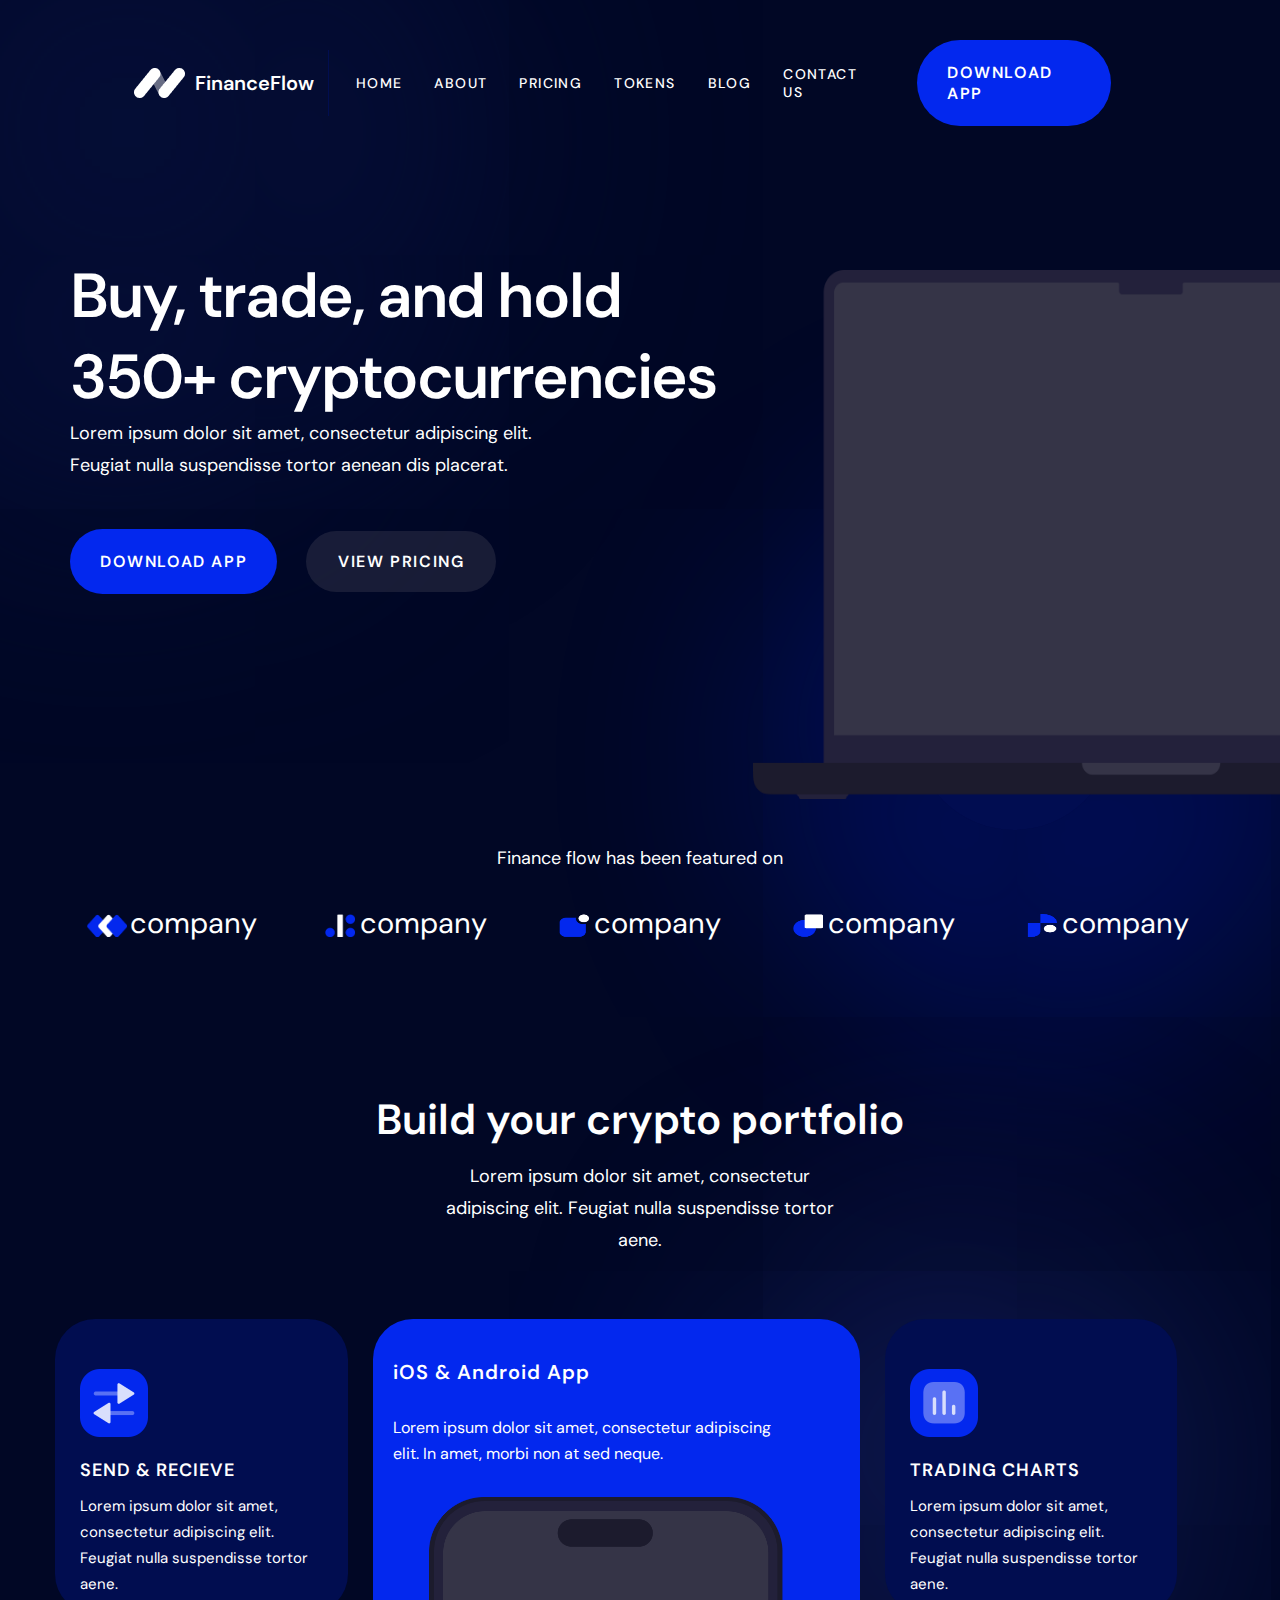
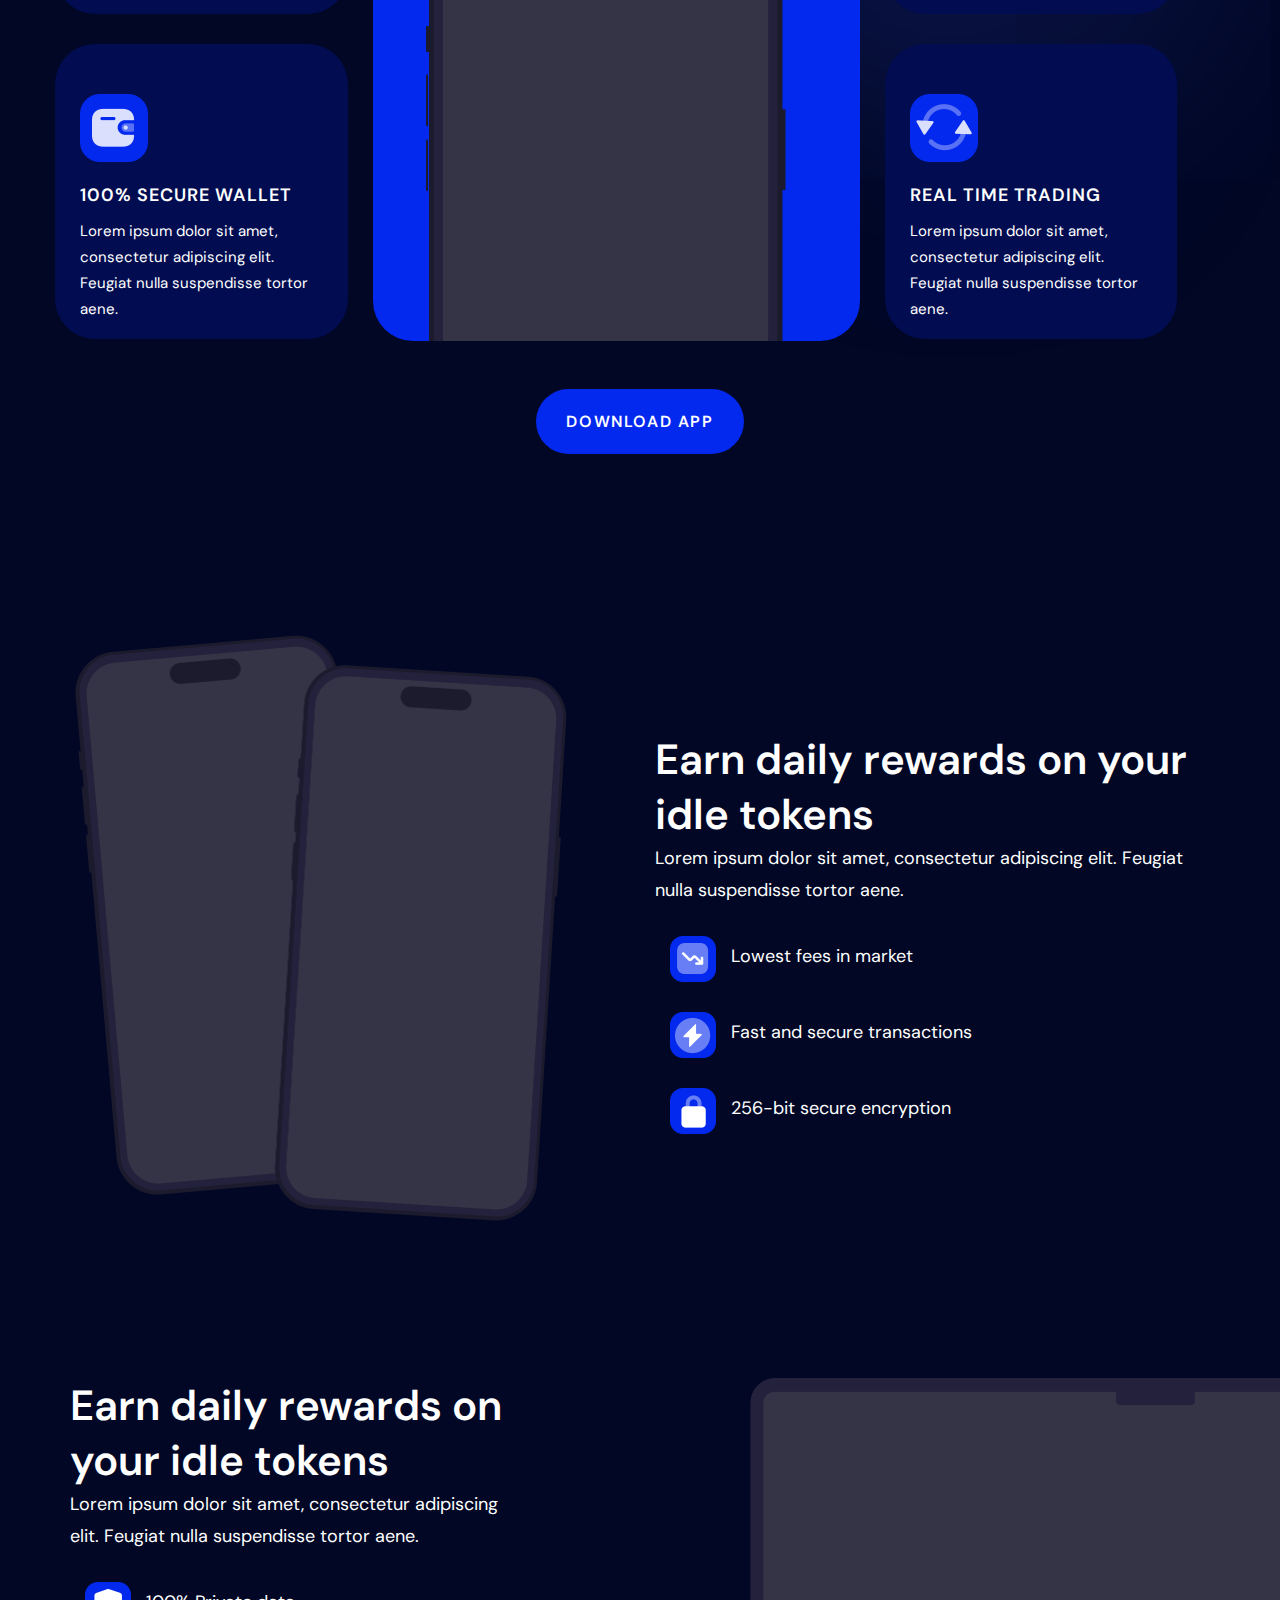
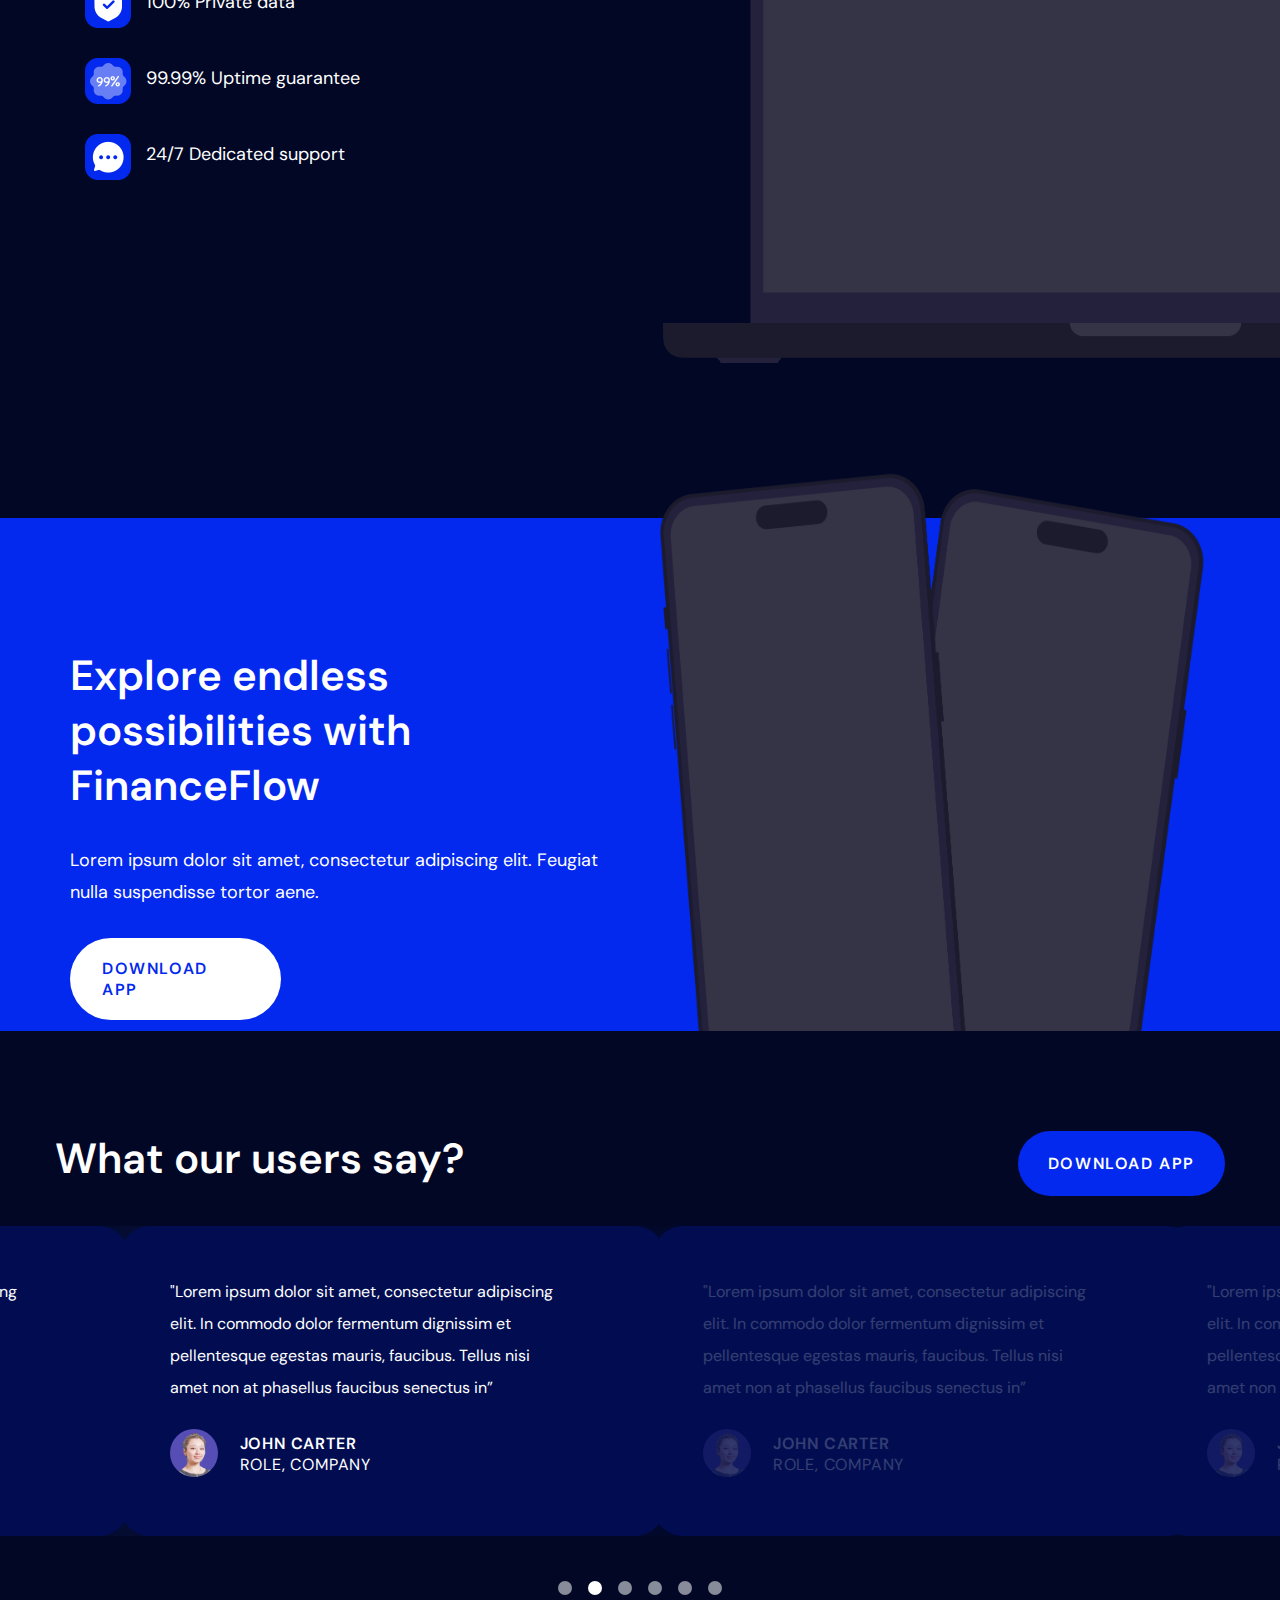
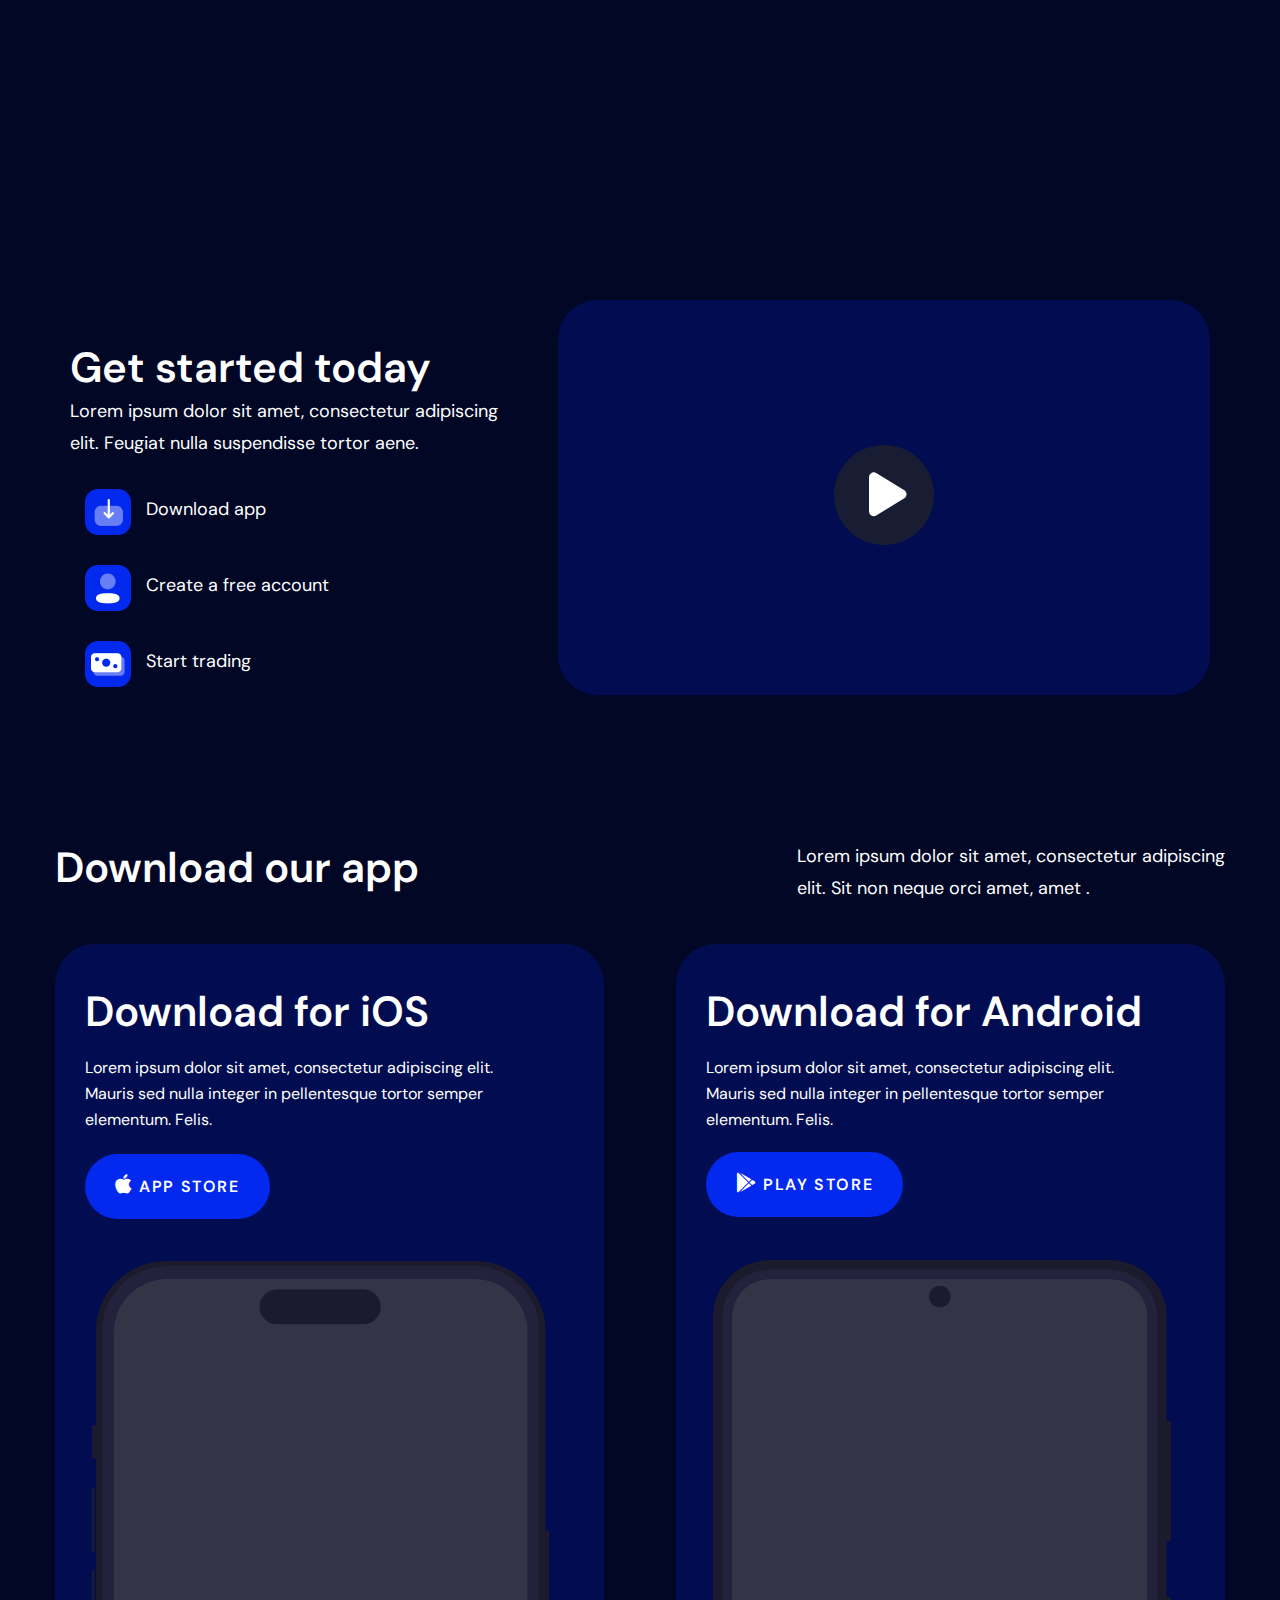
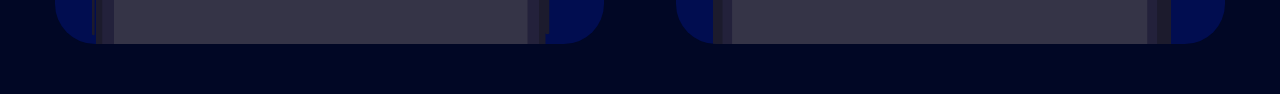
<file: index.html>
<!DOCTYPE html>
<html lang="en">

<head>
    <meta charset="UTF-8">
    <meta name="viewport" content="width=device-width, initial-scale=1.0">
    <title>FinanceFlow</title>
    <link rel="shortcut icon" href="img/input-onlinepngtools.png" type="image/x-icon">
    <!-- font -->
    <link rel="stylesheet" href="css/font.css">
    <!-- fontawesome -->
    <link rel="stylesheet" href="css/all.css">
    <!-- style -->
    <link rel="stylesheet" href="css/style.css">
</head>

<body>
    <!-- header -->
    <header class="header">
        <div class="container">
            <nav class="navbar">
                <a href="#" class="logo">
                    <img src="img/input-onlinepngtools.png" alt="">
                    <span class="logo-text">FinanceFlow</span>
                </a>
                <div class="nav-line"></div>
                <div class="navbar-nav">
                    <a href="#" class="nav-item">HOME</a>
                    <a href="#" class="nav-item">ABOUT</a>
                    <a href="#" class="nav-item">PRICING</a>
                    <a href="#" class="nav-item">TOKENS</a>
                    <a href="#" class="nav-item">BLOG</a>
                    <a href="#" class="nav-item">CONTACT US</a>

                </div>

                <a href="#" class="btn btn-primary">DOWNLOAD APP</a>

            </nav>
        </div>
    </header>
    <!-- main section -->

    <section>
        <div class="main-page padding-bottom-50">
            <div class="container">
                <div class="row">
                    <div class="box"></div>

                    <div class="col-7">
                        <div class="caption">
                            <h1>Buy, trade, and hold 350+ cryptocurrencies</h1>
                            <p>Lorem ipsum dolor sit amet, consectetur adipiscing elit. Feugiat nulla suspendisse tortor
                                aenean dis placerat.</p>
                            <div class="btn-section">
                                <a href="#" class="btn btn-primary">DOWNLOAD APP</a>
                                <a href="#" class="btn-2 btn-primary">VIEW PRICING </a>
                            </div>
                        </div>
                    </div>
                    <div class="col-5">
                        <div class="box-2"></div>
                        <div class="laptop">
                            <img src="img/main-laptop.png" alt="">
                        </div>
                    </div>
                </div>
            </div>
        </div>
    </section>

    <!-- company section -->

    <section class="padding-top-150 padding-bottom-50">
        <div class="company-area">
            <div class="container">
                <div class="row">
                    <div class="col-12">
                        <p>Finance flow has been featured on </p>
                        <div class="cust-col">

                        </div>
                    </div>
                    <div class="cust-col">
                        <img src="img/company logo1.png" alt="">
                        <a href="#">company</a>
                    </div>
                    <div class="cust-col logo-2">
                        <img src="img/company logo2.png" alt="">
                        <a href="#">company</a>
                    </div>
                    <div class="cust-col logo-2">
                        <img src="img/company logo3.png" alt="">
                        <a href="#">company</a>
                    </div>
                    <div class="cust-col logo-2">
                        <img src="img/company logo4.png" alt="">
                        <a href="#">company</a>
                    </div>
                    <div class="cust-col logo-2">
                        <img src="img/conpany logo5.png" alt="">
                        <a href="#">company</a>
                    </div>

                </div>
            </div>

        </div>
    </section>

    <!-- portfolio -->

    <section>
        <div class="portfolio padding-bottom-50 padding-top-100">
            <div class="container">
                <div class="portfolio-heading text-align-center">
                    <h2>Build your crypto portfolio</h2>
                    <div class="portfolio-content">
                        <p>Lorem ipsum dolor sit amet, consectetur adipiscing elit. Feugiat nulla suspendisse tortor
                            aene.</p>
                    </div>
                </div>
                <div class="row">
                    <div class="col-3">
                        <div class="send">
                            <div class="send-logo">
                                <img src="img/send-logo.png" alt="">
                            </div>
                            <h3>SEND & RECIEVE</h3>
                            <p>Lorem ipsum dolor sit amet, consectetur adipiscing elit. Feugiat nulla suspendisse tortor
                                aene.</p>
                        </div>
                        <div class="send wallet">
                            <div class="send-logo">
                                <img src="img/wallet-logo.png" alt="">
                            </div>
                            <h3>100% Secure Wallet</h3>
                            <p>Lorem ipsum dolor sit amet, consectetur adipiscing elit. Feugiat nulla suspendisse tortor
                                aene.</p>
                        </div>
                    </div>
                    <div class="col-5">
                        <div class="app">
                            <h2>iOS & Android App</h2>
                            <p>Lorem ipsum dolor sit amet, consectetur adipiscing elit. In amet, morbi non at sed neque.
                            </p>
                            <div class="phone-img">
                                <img src="img/single-phone.png" alt="">
                            </div>
                        </div>
                    </div>
                    <div class="col-3">
                        <div class="send">
                            <div class="box-3"></div>
                            <div class="send-logo">
                                <img src="img/stat-logo.png" alt="">
                            </div>
                            <h3>Trading Charts</h3>
                            <p>Lorem ipsum dolor sit amet, consectetur adipiscing elit. Feugiat nulla suspendisse tortor
                                aene.</p>
                        </div>
                        <div class="send wallet">
                            <div class="recycle-logo">
                                <img src="img/recycle-logo.png" alt="">
                            </div>
                            <h3>Real Time Trading</h3>
                            <p>Lorem ipsum dolor sit amet, consectetur adipiscing elit. Feugiat nulla suspendisse tortor
                                aene.</p>
                        </div>
                    </div>

                    <div class="col-12 text-align-center">
                        <a href="#" class="btn btn-primary">DOWNLOAD APP</a>
                    </div>
                </div>
            </div>
        </div>
    </section>
    <!-- earn daily-1 -->
    <section class="section-padding">
        <div class="earn-sec1">
            <div class="container">
                <div class="row">
                    <div class="col-6">
                        <div class="img">
                            <img src="img/two mobile.png" alt="">
                        </div>
                    </div>
                    <div class="col-6">
                        <div class="caption">
                            <h2>
                                Earn daily rewards on your idle tokens
                            </h2>
                            <p>Lorem ipsum dolor sit amet, consectetur adipiscing elit. Feugiat nulla suspendisse tortor
                                aene.</p>
                            <div class="detail">
                                <div class="list">
                                    <img src="img/rewads icon-1.png" alt="">
                                    <p>Lowest fees in market</p>
                                </div>
                                <div class="list">
                                    <img src="img/rewads icon-2.png" alt="">
                                    <p>Fast and secure transactions</p>
                                </div>
                                <div class="list">
                                    <img src="img/rewads icon-3.png" alt="">
                                    <p>256-bit secure encryption</p>
                                </div>
                            </div>
                        </div>
                    </div>
                </div>
            </div>
        </div>
    </section>

    <!-- earn-daily -->
    <section class="section-padding">
        <div class="earn-sec2">
            <div class="container">
                <div class="row">
                    <div class="col-5">
                        <div class="caption">
                            <h2>
                                Earn daily rewards on your idle tokens
                            </h2>
                            <p>Lorem ipsum dolor sit amet, consectetur adipiscing elit. Feugiat nulla suspendisse tortor
                                aene.</p>
                            <div class="detail">
                                <div class="list">
                                    <img src="img/earn-sec-2 icon 1.png" alt="">
                                    <p>100% Private data</p>
                                </div>
                                <div class="list">
                                    <img src="img/earn-sec-2 icon 2.png" alt="">
                                    <p>99.99% Uptime guarantee</p>
                                </div>
                                <div class="list">
                                    <img src="img/earn-sec-2 icon 3.png" alt="">
                                    <p>24/7 Dedicated support</p>
                                </div>
                            </div>
                        </div>
                    </div>
                    <div class="col-7">
                        <img src="img/main-laptop.png" alt="">
                    </div>
                </div>
            </div>
        </div>
    </section>

    <!-- explore -->
    <section class="section-padding">
        <div class="explore">
            <div class="container">
                <div class="row">
                    <div class="col-6">
                        <h2 class="mt-30">Explore endless possibilities with FinanceFlow</h2>
                        <p class="mt-30">
                            Lorem ipsum dolor sit amet, consectetur adipiscing elit. Feugiat nulla suspendisse tortor
                            aene.
                        </p>
                        <div class="btn-3 mt-30">
                            Download App
                        </div>
                    </div>
                    <div class="col-6">
                        <div class="img">
                            <img src="img/input-onlinepngtools (1).png" alt="">
                        </div>
                    </div>
                </div>
            </div>
        </div>
    </section>

    <!-- slider -->

    <section>
        <div class="slider padding-bottom-50 padding-top-100">
            <div class="container">
                <div class="slider-heading">
                    <h2>What our users say?</h2>
                    <a href="#" class="btn btn-primary">DOWNLOAD APP</a>
                </div>
            </div>
            <!-- <div class="container"> -->
            <div class="row">
                <div class="col-12 col-slider">
                    <div class="slider-mathakut">
                        <div class="box-4"></div>
                        <div class="col-5 ">
                            <div class="slider-caption margin-left">
                                <!-- <div class="blur-box"> -->
                                <p>"Lorem ipsum dolor sit amet, consectetur adipiscing elit. In commodo dolor
                                    fermentum
                                    dignissim et pellentesque egestas mauris, faucibus. Tellus nisi amet non at
                                    phasellus
                                    faucibus senectus in”</p>
                                <div class="char-info">
                                    <img src="img/char-img.png" alt="">
                                    <h4>JOHN CARTER</h4>
                                    <p> ROLE, COMPANY</p>
                                </div>
                                <!-- </div> -->
                            </div>
                        </div>
                        <div class="col-5">
                            <div class="slider-caption">
                                <p>"Lorem ipsum dolor sit amet, consectetur adipiscing elit. In commodo dolor fermentum
                                    dignissim et pellentesque egestas mauris, faucibus. Tellus nisi amet non at
                                    phasellus
                                    faucibus senectus in”</p>
                                <div class="char-info">
                                    <img src="img/char-img.png" alt="">
                                    <h4>JOHN CARTER</h4>
                                    <p>ROLE, COMPANY</p>
                                </div>
                            </div>
                        </div>
                        <div class="col-5">
                            <div class="slider-caption">
                                <div class="blur-box">
                                    <p>"Lorem ipsum dolor sit amet, consectetur adipiscing elit. In commodo dolor
                                        fermentum
                                        dignissim et pellentesque egestas mauris, faucibus. Tellus nisi amet non at
                                        phasellus
                                        faucibus senectus in”</p>
                                    <div class="char-info">
                                        <img src="img/char-img.png" alt="">
                                        <h4>JOHN CARTER</h4>
                                        <p>ROLE, COMPANY</p>
                                    </div>
                                </div>
                            </div>
                        </div>
                        <div class="col-5">
                            <div class="slider-caption margin-right">
                                <div class="blur-box">
                                    <p>"Lorem ipsum dolor sit amet, consectetur adipiscing elit. In commodo dolor
                                        fermentum
                                        dignissim et pellentesque egestas mauris, faucibus. Tellus nisi amet non at
                                        phasellus
                                        faucibus senectus in”</p>
                                    <div class="char-info">
                                        <img src="img/char-img.png" alt="">
                                        <h4>JOHN CARTER</h4>
                                        <p> ROLE, COMPANY</p>
                                    </div>
                                </div>
                            </div>
                        </div>
                    </div>
                </div>
            </div>
            <div class="col-12 ">
                <div class="slider-dot ">
                    <div class="circle"></div>
                    <div class="circle circle-white"></div>
                    <div class="circle"></div>
                    <div class="circle"></div>
                    <div class="circle"></div>
                    <div class="circle"></div>
                </div>
            </div>
        </div>
    </section>
    <!-- video-sec -->
    <section class="section-padding">
        <div class="video-sec">
            <div class="container">
                <div class="row">
                    <div class="col-5">
                        <div class="caption">
                            <h2>
                                Get started today
                            </h2>
                            <p>Lorem ipsum dolor sit amet, consectetur adipiscing elit. Feugiat nulla suspendisse tortor
                                aene.</p>
                            <div class="detail">
                                <div class="list">
                                    <img src="img/v-1.png" alt="">
                                    <p>Download app</p>
                                </div>
                                <div class="list">
                                    <img src="img/v-2.png" alt="">
                                    <p>Create a free account</p>
                                </div>
                                <div class="list">
                                    <img src="img/v-3.png" alt="">
                                    <p>Start trading</p>
                                </div>
                            </div>
                        </div>
                    </div>
                    <div class="col-7">
                        <img src="img/video-.png" alt="">
                        <div class="video-btn">
                            <i class="fa-solid fa-play icon-play" style="color: white;"></i>
                        </div>
                    </div>
                </div>
            </div>
        </div>
    </section>
    <!-- download -->

    <section>
        <div class="download padding-bottom-50 padding-top-100 ">
            <div class="container">
                <div class="our-app ">
                    <h2>Download our app</h2>
                    <p>Lorem ipsum dolor sit amet, consectetur adipiscing <br> elit. Sit non neque orci amet, amet .</p>
                </div>
                <div class="row">
                    <div class="col-6">
                        <div class="app">
                            <h2>Download for iOS</h2>
                            <p>Lorem ipsum dolor sit amet, consectetur adipiscing elit. Mauris sed nulla integer in
                                pellentesque tortor semper elementum. Felis.
                            </p>
                            <div class="button">
                                <a href="#" class="btn btn-primary">
                                    <i class="fa-brands fa-apple"></i>
                                    APP STORE
                                </a>
                            </div>
                            <div class="phone-img">
                                <img src="img/single-phone.png" alt="" class="ios">
                            </div>
                        </div>
                    </div>

                    <div class="col-6">
                        <div class="app app-2">
                            <h2>Download for Android</h2>
                            <p>Lorem ipsum dolor sit amet, consectetur adipiscing elit. Mauris sed nulla integer in
                                pellentesque tortor semper elementum. Felis.
                            </p>
                            <div class="button">
                                <a href="#" class="btn btn-primary">
                                    <i class="fa-brands fa-google-play"></i>
                                    PLAY STORE
                                </a>
                            </div>
                            <div class="phone-img">
                                <img src="img/android-phone.png" alt="" class="android">
                            </div>
                        </div>
                    </div>
                </div>
            </div>
        </div>
        </div>
    </section>
</body>

</html>
</file>
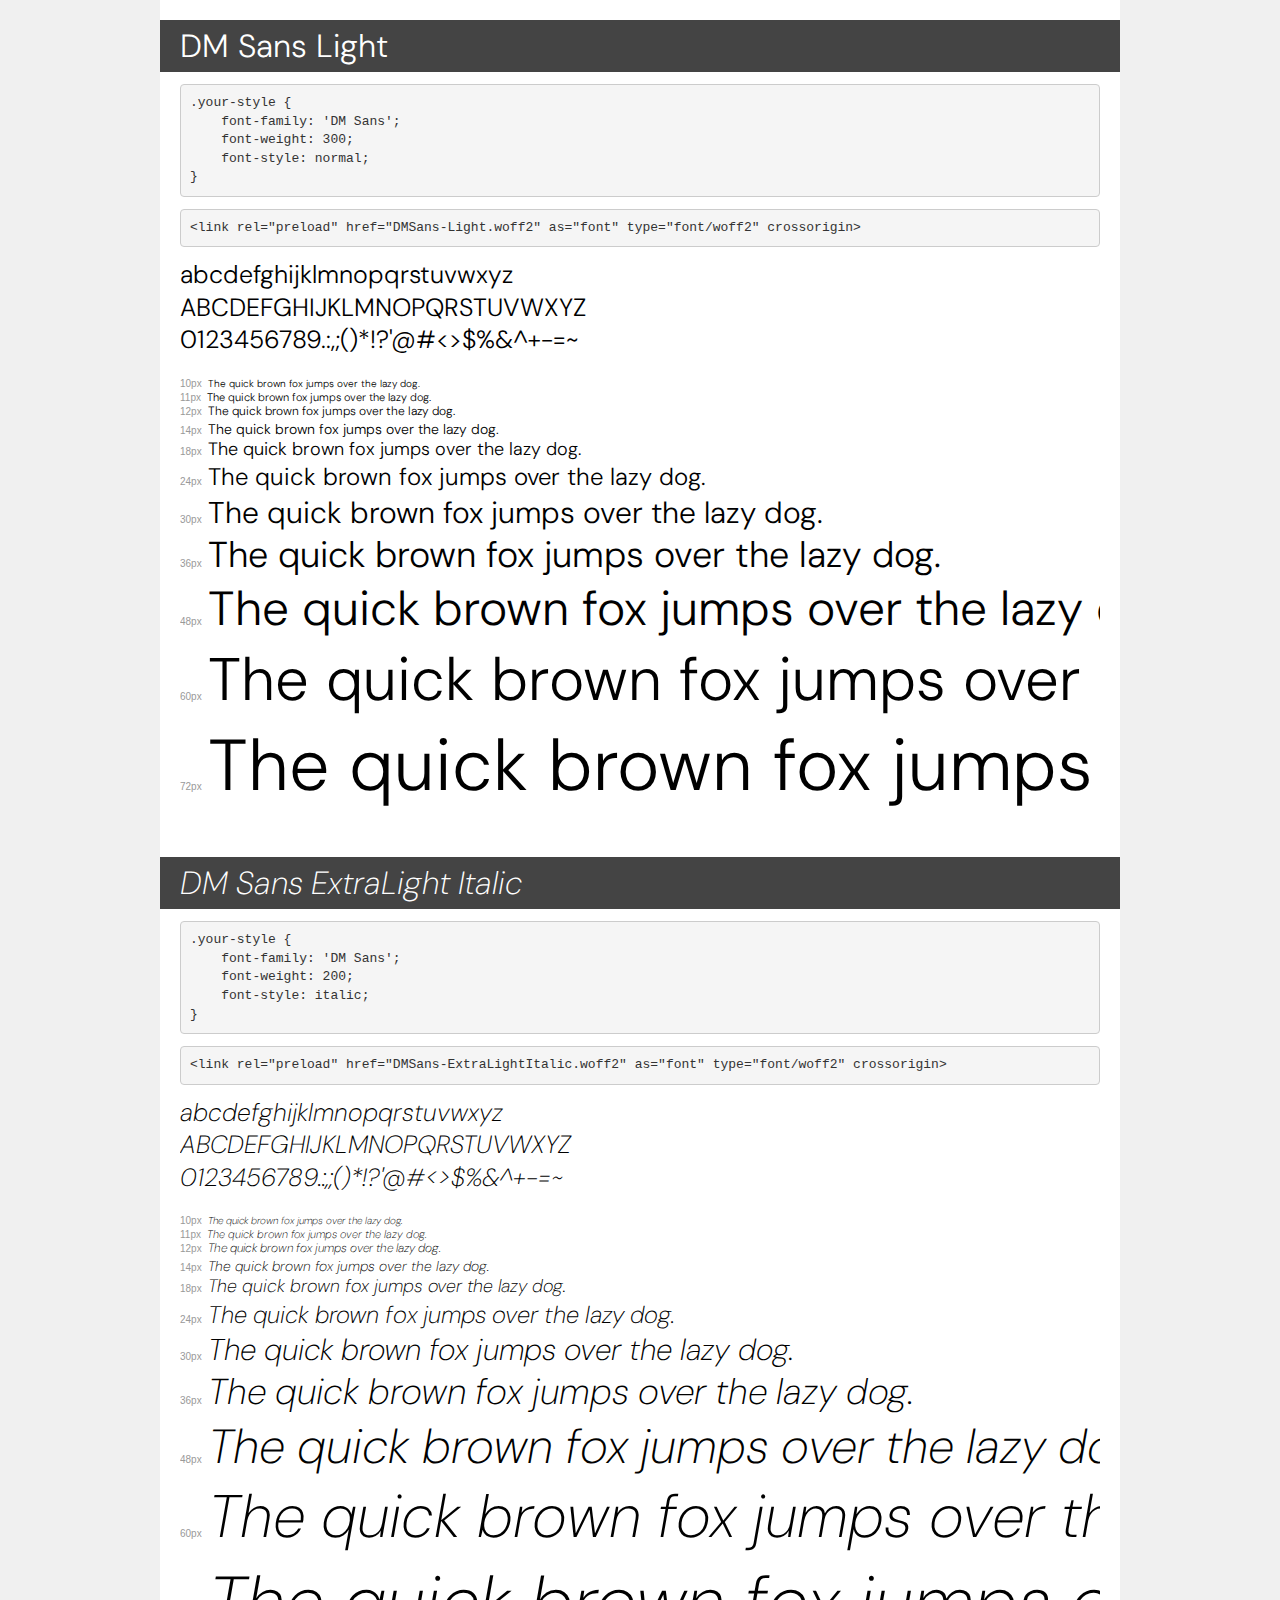
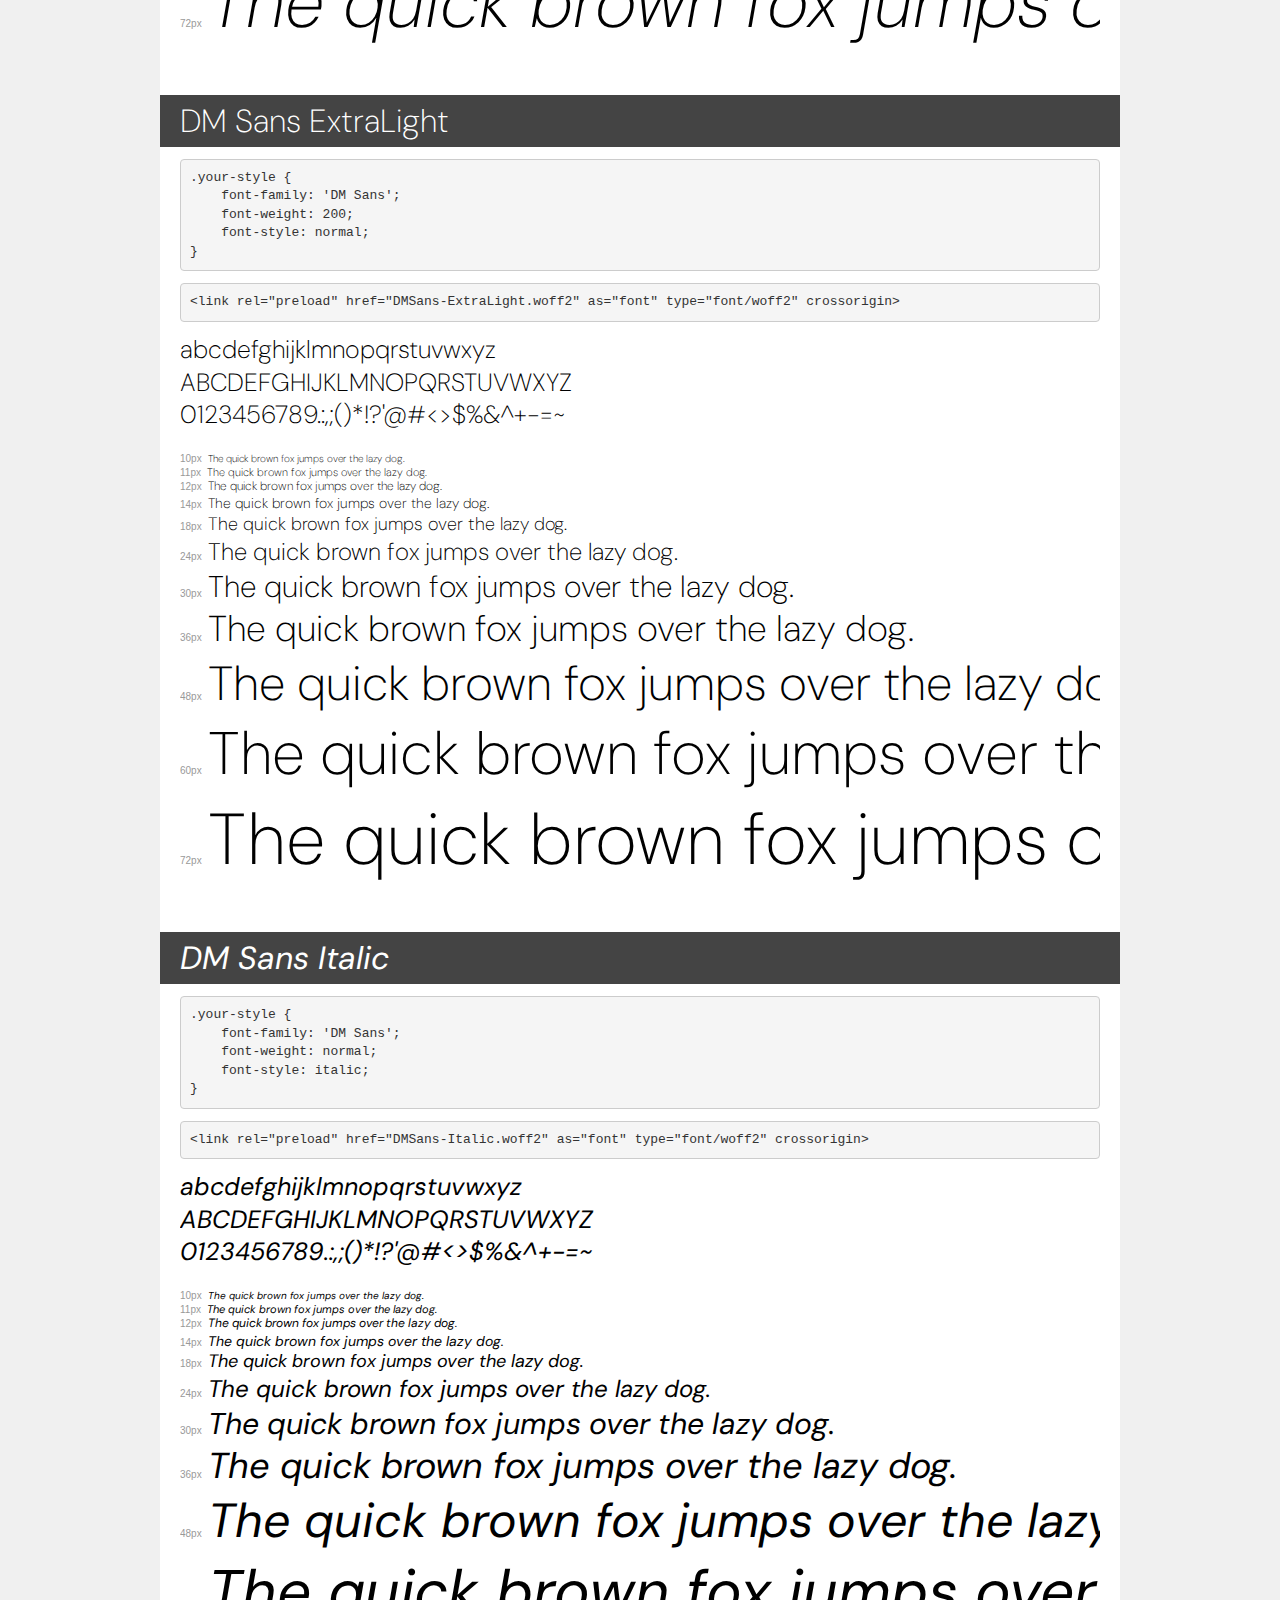
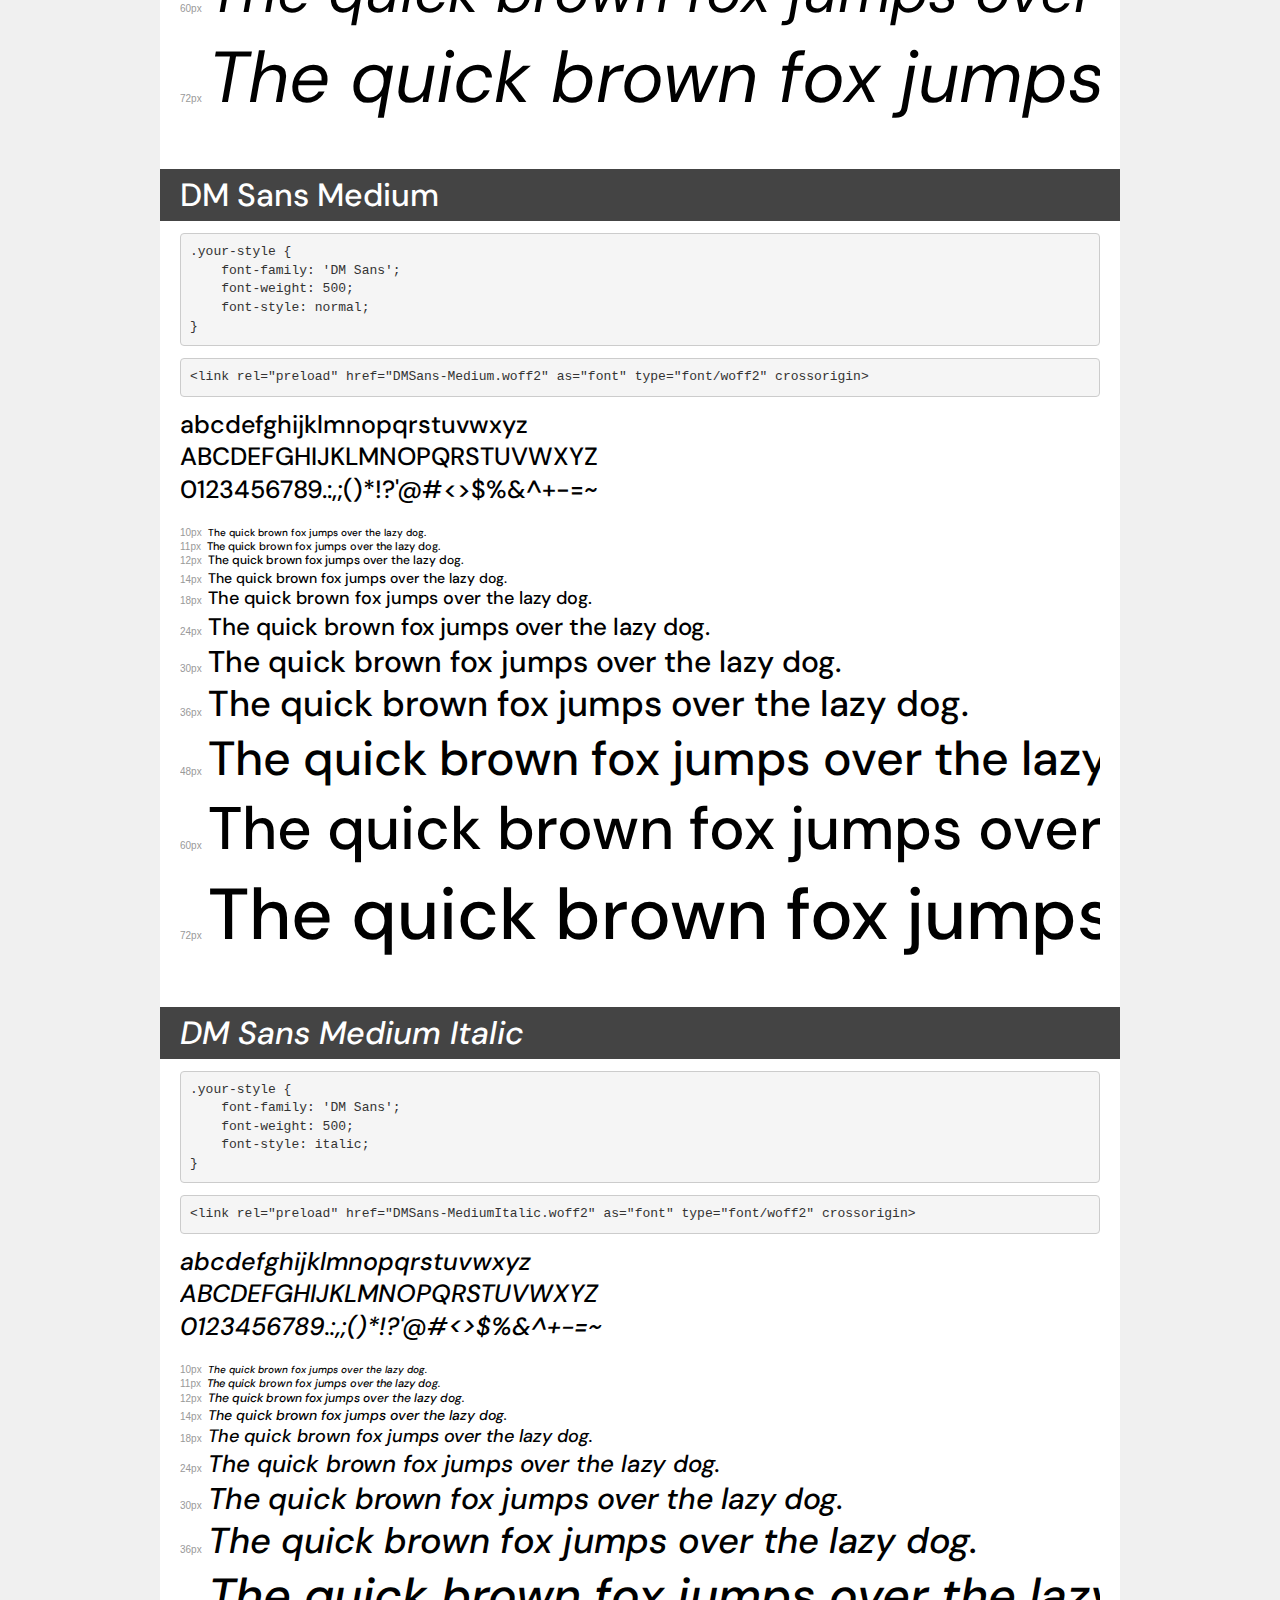
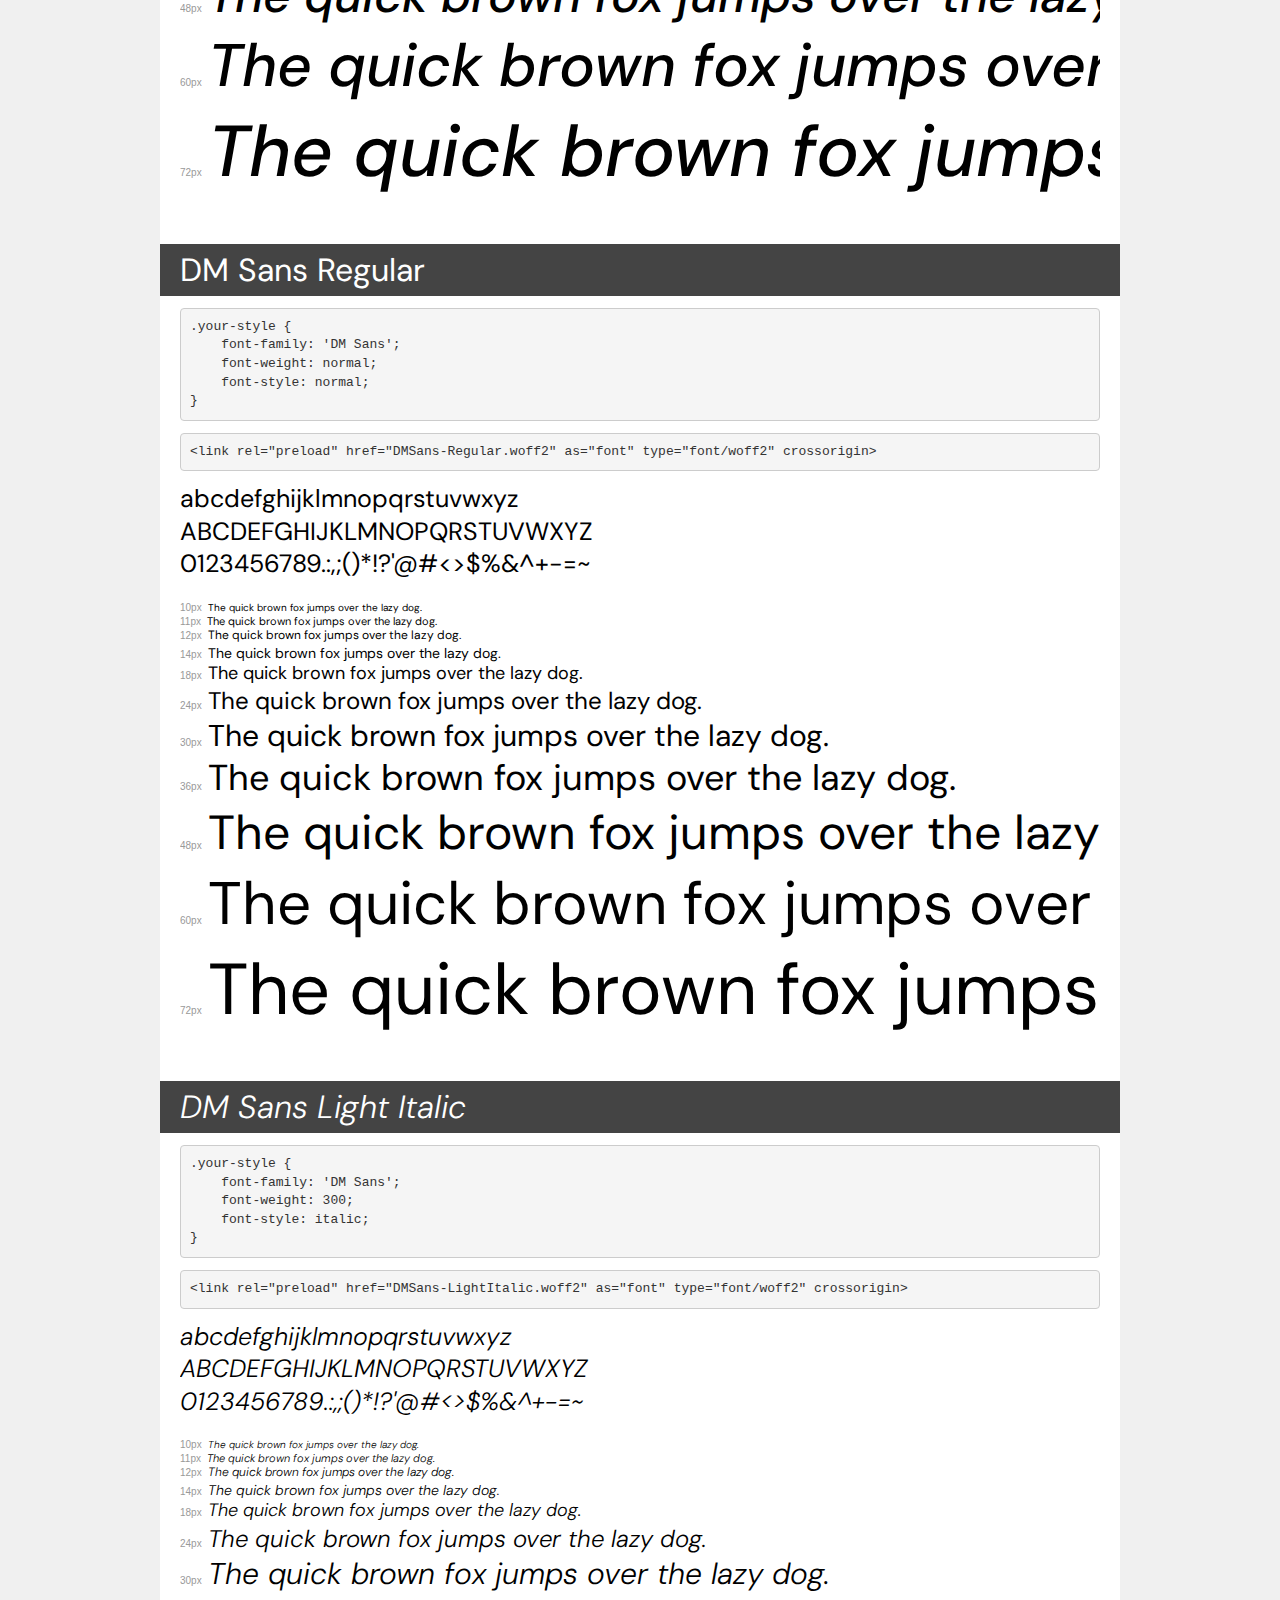
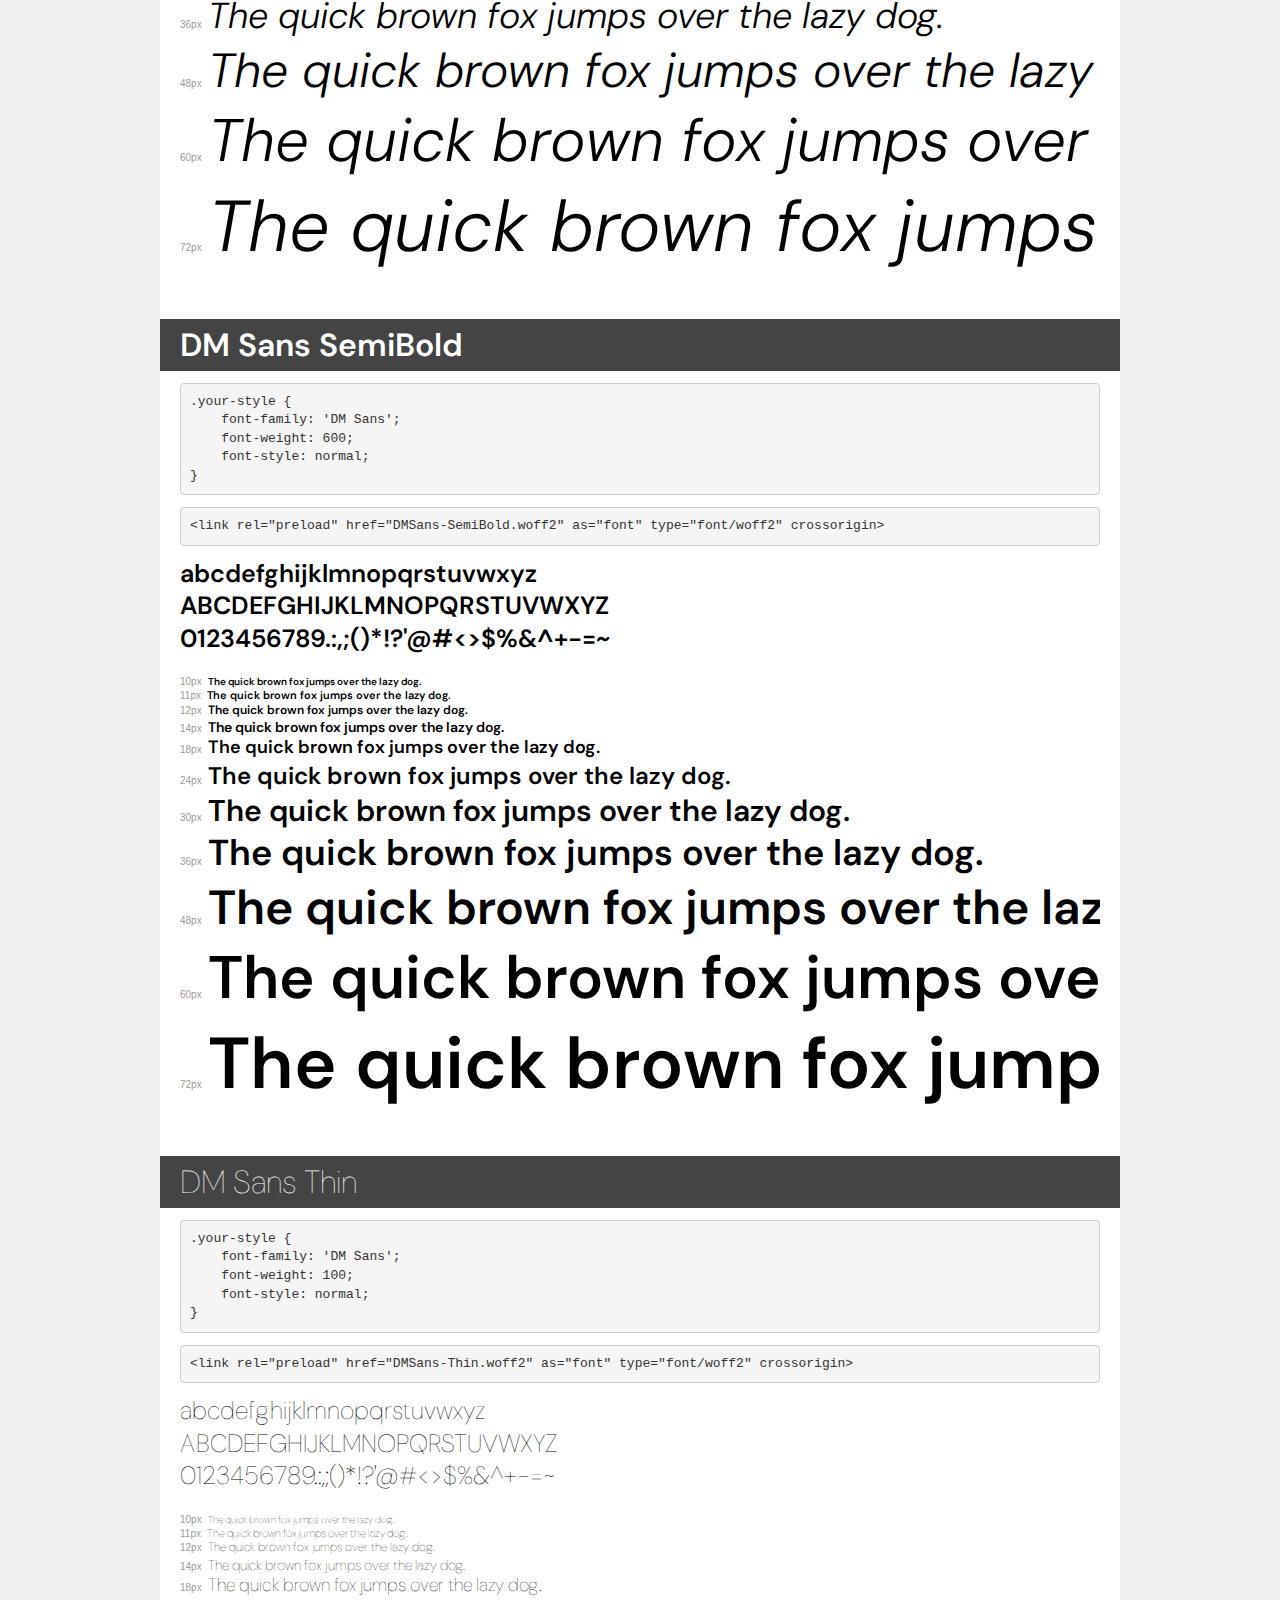
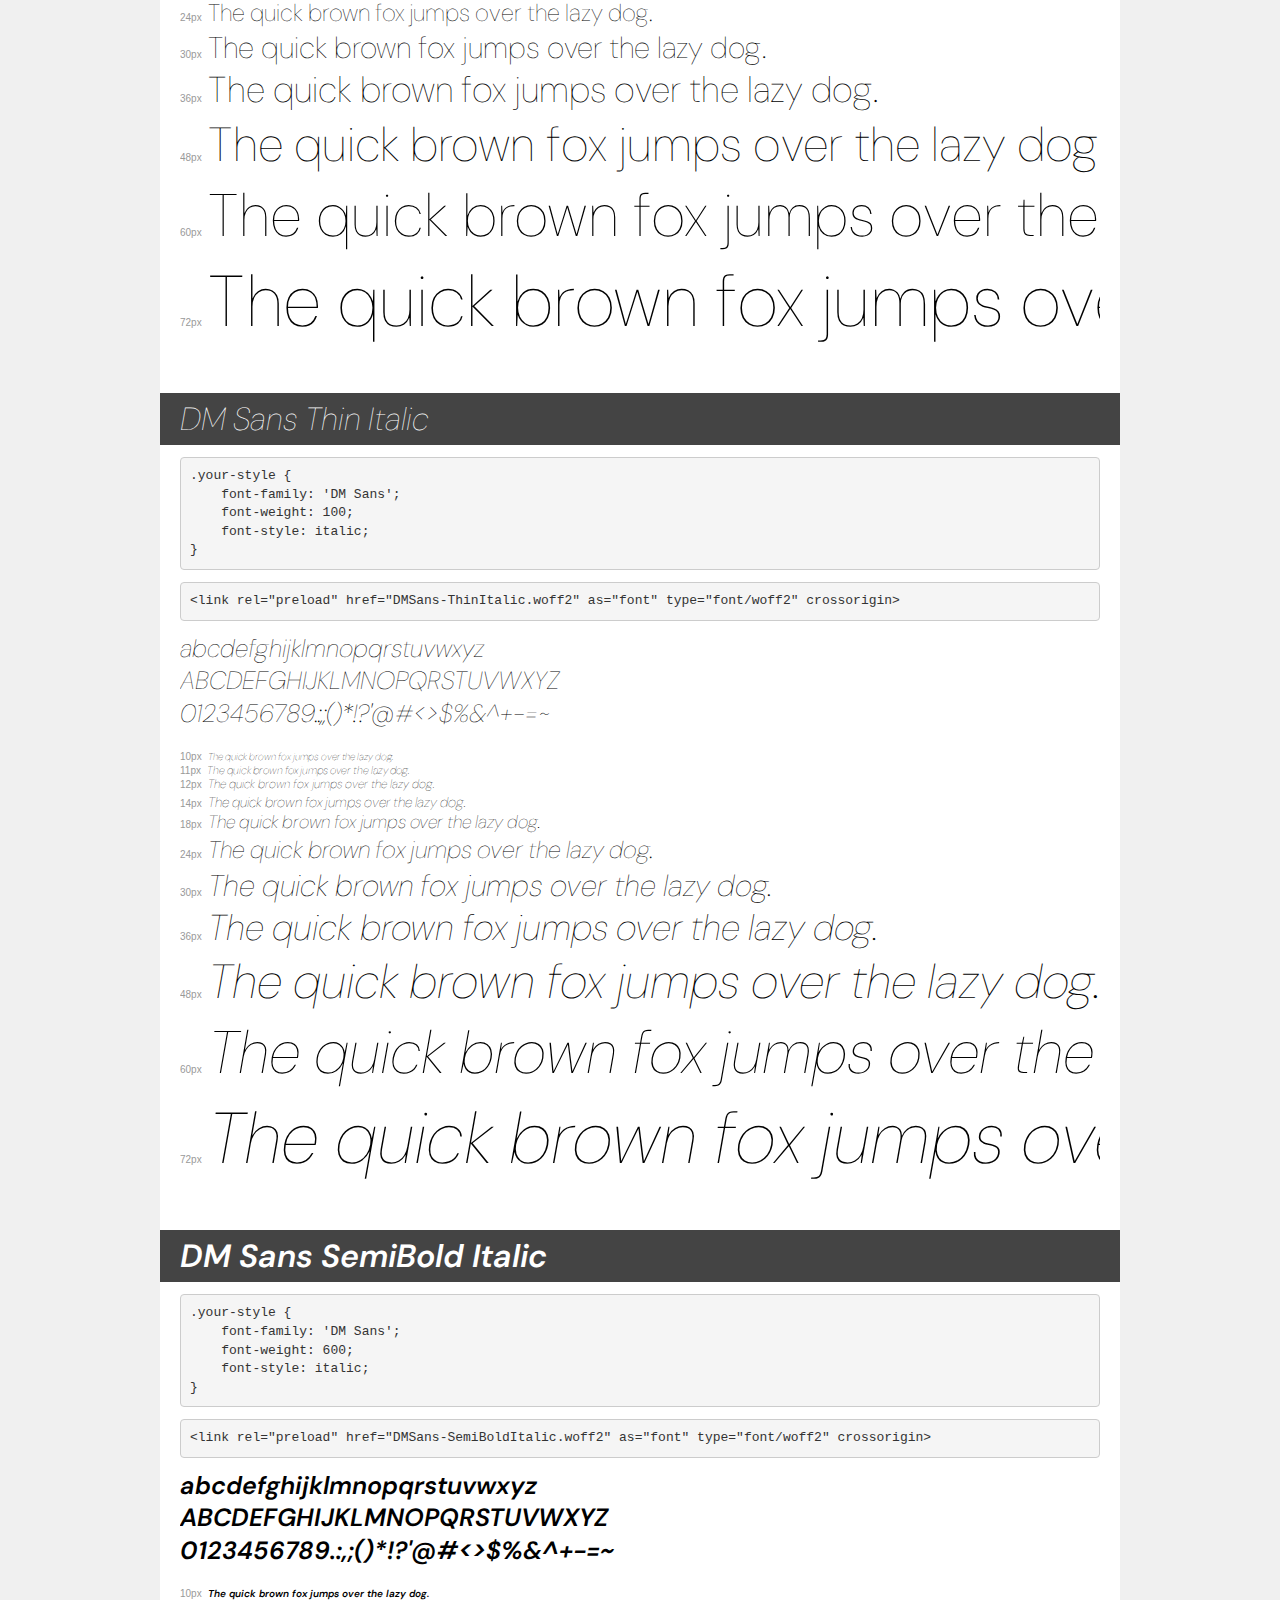
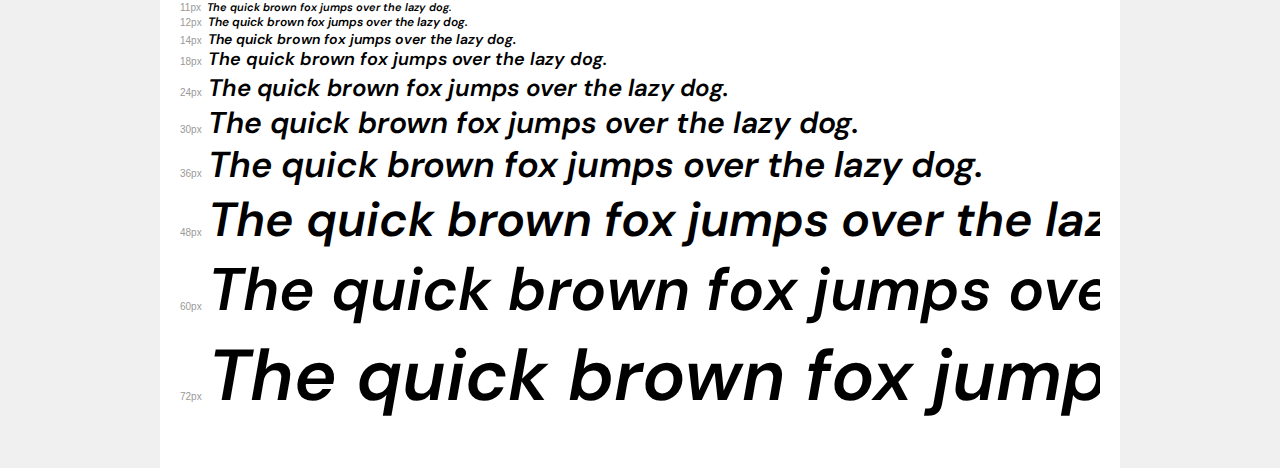
<file: extra/transfonter.org-20240206-062438/demo.html>
<!DOCTYPE html>
<html lang="en">
<head>
    <meta charset="utf-8">
    <meta http-equiv="X-UA-Compatible" content="IE=edge">
    <meta name="viewport" content="width=device-width, initial-scale=1">
    <meta name="robots" content="noindex, noarchive">
    <meta name="format-detection" content="telephone=no">
    <title>Transfonter demo</title>
    <link href="stylesheet.css" rel="stylesheet">
    <style>
        /*
        http://meyerweb.com/eric/tools/css/reset/
        v2.0 | 20110126
        License: none (public domain)
        */
        html, body, div, span, applet, object, iframe,
        h1, h2, h3, h4, h5, h6, p, blockquote, pre,
        a, abbr, acronym, address, big, cite, code,
        del, dfn, em, img, ins, kbd, q, s, samp,
        small, strike, strong, sub, sup, tt, var,
        b, u, i, center,
        dl, dt, dd, ol, ul, li,
        fieldset, form, label, legend,
        table, caption, tbody, tfoot, thead, tr, th, td,
        article, aside, canvas, details, embed,
        figure, figcaption, footer, header, hgroup,
        menu, nav, output, ruby, section, summary,
        time, mark, audio, video {
            margin: 0;
            padding: 0;
            border: 0;
            font-size: 100%;
            font: inherit;
            vertical-align: baseline;
        }
        /* HTML5 display-role reset for older browsers */
        article, aside, details, figcaption, figure,
        footer, header, hgroup, menu, nav, section {
            display: block;
        }
        body {
            line-height: 1;
        }
        ol, ul {
            list-style: none;
        }
        blockquote, q {
            quotes: none;
        }
        blockquote:before, blockquote:after,
        q:before, q:after {
            content: '';
            content: none;
        }
        table {
            border-collapse: collapse;
            border-spacing: 0;
        }
        /* demo styles */
        body {
            background: #f0f0f0;
            color: #000;
        }
        .page {
            background: #fff;
            width: 920px;
            margin: 0 auto;
            padding: 20px 20px 0 20px;
            overflow: hidden;
        }
        .font-container {
            overflow-x: auto;
            overflow-y: hidden;
            margin-bottom: 40px;
            line-height: 1.3;
            white-space: nowrap;
            padding-bottom: 5px;
        }
        h1 {
            position: relative;
            background: #444;
            font-size: 32px;
            color: #fff;
            padding: 10px 20px;
            margin: 0 -20px 12px -20px;
        }
        .letters {
            font-size: 25px;
            margin-bottom: 20px;
        }
        .s10:before {
            content: '10px';
        }
        .s11:before {
            content: '11px';
        }
        .s12:before {
            content: '12px';
        }
        .s14:before {
            content: '14px';
        }
        .s18:before {
            content: '18px';
        }
        .s24:before {
            content: '24px';
        }
        .s30:before {
            content: '30px';
        }
        .s36:before {
            content: '36px';
        }
        .s48:before {
            content: '48px';
        }
        .s60:before {
            content: '60px';
        }
        .s72:before {
            content: '72px';
        }
        .s10:before, .s11:before, .s12:before, .s14:before,
        .s18:before, .s24:before, .s30:before, .s36:before,
        .s48:before, .s60:before, .s72:before {
            font-family: Arial, sans-serif;
            font-size: 10px;
            font-weight: normal;
            font-style: normal;
            color: #999;
            padding-right: 6px;
        }
        pre {
            display: block;
            padding: 9px;
            margin: 0 0 12px;
            font-family: Monaco, Menlo, Consolas, "Courier New", monospace;
            font-size: 13px;
            line-height: 1.428571429;
            color: #333;
            font-weight: normal;
            font-style: normal;
            background-color: #f5f5f5;
            border: 1px solid #ccc;
            overflow-x: auto;
            border-radius: 4px;
        }
        /* responsive */
        @media (max-width: 959px) {
            .page {
                width: auto;
                margin: 0;
            }
        }
    </style>
</head>
<body>
<div class="page">
    <div class="demo">
        <h1 style="font-family: 'DM Sans'; font-weight: 300; font-style: normal;">DM Sans Light</h1>
        <pre title="Usage">.your-style {
    font-family: 'DM Sans';
    font-weight: 300;
    font-style: normal;
}</pre>
        <pre title="Preload (optional)">
&lt;link rel=&quot;preload&quot; href=&quot;DMSans-Light.woff2&quot; as=&quot;font&quot; type=&quot;font/woff2&quot; crossorigin&gt;</pre>
        <div class="font-container" style="font-family: 'DM Sans'; font-weight: 300; font-style: normal;">
            <p class="letters">
                abcdefghijklmnopqrstuvwxyz<br>
ABCDEFGHIJKLMNOPQRSTUVWXYZ<br>
                0123456789.:,;()*!?'@#&lt;&gt;$%&^+-=~
            </p>
            <p class="s10" style="font-size: 10px;">The quick brown fox jumps over the lazy dog.</p>
            <p class="s11" style="font-size: 11px;">The quick brown fox jumps over the lazy dog.</p>
            <p class="s12" style="font-size: 12px;">The quick brown fox jumps over the lazy dog.</p>
            <p class="s14" style="font-size: 14px;">The quick brown fox jumps over the lazy dog.</p>
            <p class="s18" style="font-size: 18px;">The quick brown fox jumps over the lazy dog.</p>
            <p class="s24" style="font-size: 24px;">The quick brown fox jumps over the lazy dog.</p>
            <p class="s30" style="font-size: 30px;">The quick brown fox jumps over the lazy dog.</p>
            <p class="s36" style="font-size: 36px;">The quick brown fox jumps over the lazy dog.</p>
            <p class="s48" style="font-size: 48px;">The quick brown fox jumps over the lazy dog.</p>
            <p class="s60" style="font-size: 60px;">The quick brown fox jumps over the lazy dog.</p>
            <p class="s72" style="font-size: 72px;">The quick brown fox jumps over the lazy dog.</p>
        </div>
    </div>

    <div class="demo">
        <h1 style="font-family: 'DM Sans'; font-weight: 200; font-style: italic;">DM Sans ExtraLight Italic</h1>
        <pre title="Usage">.your-style {
    font-family: 'DM Sans';
    font-weight: 200;
    font-style: italic;
}</pre>
        <pre title="Preload (optional)">
&lt;link rel=&quot;preload&quot; href=&quot;DMSans-ExtraLightItalic.woff2&quot; as=&quot;font&quot; type=&quot;font/woff2&quot; crossorigin&gt;</pre>
        <div class="font-container" style="font-family: 'DM Sans'; font-weight: 200; font-style: italic;">
            <p class="letters">
                abcdefghijklmnopqrstuvwxyz<br>
ABCDEFGHIJKLMNOPQRSTUVWXYZ<br>
                0123456789.:,;()*!?'@#&lt;&gt;$%&^+-=~
            </p>
            <p class="s10" style="font-size: 10px;">The quick brown fox jumps over the lazy dog.</p>
            <p class="s11" style="font-size: 11px;">The quick brown fox jumps over the lazy dog.</p>
            <p class="s12" style="font-size: 12px;">The quick brown fox jumps over the lazy dog.</p>
            <p class="s14" style="font-size: 14px;">The quick brown fox jumps over the lazy dog.</p>
            <p class="s18" style="font-size: 18px;">The quick brown fox jumps over the lazy dog.</p>
            <p class="s24" style="font-size: 24px;">The quick brown fox jumps over the lazy dog.</p>
            <p class="s30" style="font-size: 30px;">The quick brown fox jumps over the lazy dog.</p>
            <p class="s36" style="font-size: 36px;">The quick brown fox jumps over the lazy dog.</p>
            <p class="s48" style="font-size: 48px;">The quick brown fox jumps over the lazy dog.</p>
            <p class="s60" style="font-size: 60px;">The quick brown fox jumps over the lazy dog.</p>
            <p class="s72" style="font-size: 72px;">The quick brown fox jumps over the lazy dog.</p>
        </div>
    </div>

    <div class="demo">
        <h1 style="font-family: 'DM Sans'; font-weight: 200; font-style: normal;">DM Sans ExtraLight</h1>
        <pre title="Usage">.your-style {
    font-family: 'DM Sans';
    font-weight: 200;
    font-style: normal;
}</pre>
        <pre title="Preload (optional)">
&lt;link rel=&quot;preload&quot; href=&quot;DMSans-ExtraLight.woff2&quot; as=&quot;font&quot; type=&quot;font/woff2&quot; crossorigin&gt;</pre>
        <div class="font-container" style="font-family: 'DM Sans'; font-weight: 200; font-style: normal;">
            <p class="letters">
                abcdefghijklmnopqrstuvwxyz<br>
ABCDEFGHIJKLMNOPQRSTUVWXYZ<br>
                0123456789.:,;()*!?'@#&lt;&gt;$%&^+-=~
            </p>
            <p class="s10" style="font-size: 10px;">The quick brown fox jumps over the lazy dog.</p>
            <p class="s11" style="font-size: 11px;">The quick brown fox jumps over the lazy dog.</p>
            <p class="s12" style="font-size: 12px;">The quick brown fox jumps over the lazy dog.</p>
            <p class="s14" style="font-size: 14px;">The quick brown fox jumps over the lazy dog.</p>
            <p class="s18" style="font-size: 18px;">The quick brown fox jumps over the lazy dog.</p>
            <p class="s24" style="font-size: 24px;">The quick brown fox jumps over the lazy dog.</p>
            <p class="s30" style="font-size: 30px;">The quick brown fox jumps over the lazy dog.</p>
            <p class="s36" style="font-size: 36px;">The quick brown fox jumps over the lazy dog.</p>
            <p class="s48" style="font-size: 48px;">The quick brown fox jumps over the lazy dog.</p>
            <p class="s60" style="font-size: 60px;">The quick brown fox jumps over the lazy dog.</p>
            <p class="s72" style="font-size: 72px;">The quick brown fox jumps over the lazy dog.</p>
        </div>
    </div>

    <div class="demo">
        <h1 style="font-family: 'DM Sans'; font-weight: normal; font-style: italic;">DM Sans Italic</h1>
        <pre title="Usage">.your-style {
    font-family: 'DM Sans';
    font-weight: normal;
    font-style: italic;
}</pre>
        <pre title="Preload (optional)">
&lt;link rel=&quot;preload&quot; href=&quot;DMSans-Italic.woff2&quot; as=&quot;font&quot; type=&quot;font/woff2&quot; crossorigin&gt;</pre>
        <div class="font-container" style="font-family: 'DM Sans'; font-weight: normal; font-style: italic;">
            <p class="letters">
                abcdefghijklmnopqrstuvwxyz<br>
ABCDEFGHIJKLMNOPQRSTUVWXYZ<br>
                0123456789.:,;()*!?'@#&lt;&gt;$%&^+-=~
            </p>
            <p class="s10" style="font-size: 10px;">The quick brown fox jumps over the lazy dog.</p>
            <p class="s11" style="font-size: 11px;">The quick brown fox jumps over the lazy dog.</p>
            <p class="s12" style="font-size: 12px;">The quick brown fox jumps over the lazy dog.</p>
            <p class="s14" style="font-size: 14px;">The quick brown fox jumps over the lazy dog.</p>
            <p class="s18" style="font-size: 18px;">The quick brown fox jumps over the lazy dog.</p>
            <p class="s24" style="font-size: 24px;">The quick brown fox jumps over the lazy dog.</p>
            <p class="s30" style="font-size: 30px;">The quick brown fox jumps over the lazy dog.</p>
            <p class="s36" style="font-size: 36px;">The quick brown fox jumps over the lazy dog.</p>
            <p class="s48" style="font-size: 48px;">The quick brown fox jumps over the lazy dog.</p>
            <p class="s60" style="font-size: 60px;">The quick brown fox jumps over the lazy dog.</p>
            <p class="s72" style="font-size: 72px;">The quick brown fox jumps over the lazy dog.</p>
        </div>
    </div>

    <div class="demo">
        <h1 style="font-family: 'DM Sans'; font-weight: 500; font-style: normal;">DM Sans Medium</h1>
        <pre title="Usage">.your-style {
    font-family: 'DM Sans';
    font-weight: 500;
    font-style: normal;
}</pre>
        <pre title="Preload (optional)">
&lt;link rel=&quot;preload&quot; href=&quot;DMSans-Medium.woff2&quot; as=&quot;font&quot; type=&quot;font/woff2&quot; crossorigin&gt;</pre>
        <div class="font-container" style="font-family: 'DM Sans'; font-weight: 500; font-style: normal;">
            <p class="letters">
                abcdefghijklmnopqrstuvwxyz<br>
ABCDEFGHIJKLMNOPQRSTUVWXYZ<br>
                0123456789.:,;()*!?'@#&lt;&gt;$%&^+-=~
            </p>
            <p class="s10" style="font-size: 10px;">The quick brown fox jumps over the lazy dog.</p>
            <p class="s11" style="font-size: 11px;">The quick brown fox jumps over the lazy dog.</p>
            <p class="s12" style="font-size: 12px;">The quick brown fox jumps over the lazy dog.</p>
            <p class="s14" style="font-size: 14px;">The quick brown fox jumps over the lazy dog.</p>
            <p class="s18" style="font-size: 18px;">The quick brown fox jumps over the lazy dog.</p>
            <p class="s24" style="font-size: 24px;">The quick brown fox jumps over the lazy dog.</p>
            <p class="s30" style="font-size: 30px;">The quick brown fox jumps over the lazy dog.</p>
            <p class="s36" style="font-size: 36px;">The quick brown fox jumps over the lazy dog.</p>
            <p class="s48" style="font-size: 48px;">The quick brown fox jumps over the lazy dog.</p>
            <p class="s60" style="font-size: 60px;">The quick brown fox jumps over the lazy dog.</p>
            <p class="s72" style="font-size: 72px;">The quick brown fox jumps over the lazy dog.</p>
        </div>
    </div>

    <div class="demo">
        <h1 style="font-family: 'DM Sans'; font-weight: 500; font-style: italic;">DM Sans Medium Italic</h1>
        <pre title="Usage">.your-style {
    font-family: 'DM Sans';
    font-weight: 500;
    font-style: italic;
}</pre>
        <pre title="Preload (optional)">
&lt;link rel=&quot;preload&quot; href=&quot;DMSans-MediumItalic.woff2&quot; as=&quot;font&quot; type=&quot;font/woff2&quot; crossorigin&gt;</pre>
        <div class="font-container" style="font-family: 'DM Sans'; font-weight: 500; font-style: italic;">
            <p class="letters">
                abcdefghijklmnopqrstuvwxyz<br>
ABCDEFGHIJKLMNOPQRSTUVWXYZ<br>
                0123456789.:,;()*!?'@#&lt;&gt;$%&^+-=~
            </p>
            <p class="s10" style="font-size: 10px;">The quick brown fox jumps over the lazy dog.</p>
            <p class="s11" style="font-size: 11px;">The quick brown fox jumps over the lazy dog.</p>
            <p class="s12" style="font-size: 12px;">The quick brown fox jumps over the lazy dog.</p>
            <p class="s14" style="font-size: 14px;">The quick brown fox jumps over the lazy dog.</p>
            <p class="s18" style="font-size: 18px;">The quick brown fox jumps over the lazy dog.</p>
            <p class="s24" style="font-size: 24px;">The quick brown fox jumps over the lazy dog.</p>
            <p class="s30" style="font-size: 30px;">The quick brown fox jumps over the lazy dog.</p>
            <p class="s36" style="font-size: 36px;">The quick brown fox jumps over the lazy dog.</p>
            <p class="s48" style="font-size: 48px;">The quick brown fox jumps over the lazy dog.</p>
            <p class="s60" style="font-size: 60px;">The quick brown fox jumps over the lazy dog.</p>
            <p class="s72" style="font-size: 72px;">The quick brown fox jumps over the lazy dog.</p>
        </div>
    </div>

    <div class="demo">
        <h1 style="font-family: 'DM Sans'; font-weight: normal; font-style: normal;">DM Sans Regular</h1>
        <pre title="Usage">.your-style {
    font-family: 'DM Sans';
    font-weight: normal;
    font-style: normal;
}</pre>
        <pre title="Preload (optional)">
&lt;link rel=&quot;preload&quot; href=&quot;DMSans-Regular.woff2&quot; as=&quot;font&quot; type=&quot;font/woff2&quot; crossorigin&gt;</pre>
        <div class="font-container" style="font-family: 'DM Sans'; font-weight: normal; font-style: normal;">
            <p class="letters">
                abcdefghijklmnopqrstuvwxyz<br>
ABCDEFGHIJKLMNOPQRSTUVWXYZ<br>
                0123456789.:,;()*!?'@#&lt;&gt;$%&^+-=~
            </p>
            <p class="s10" style="font-size: 10px;">The quick brown fox jumps over the lazy dog.</p>
            <p class="s11" style="font-size: 11px;">The quick brown fox jumps over the lazy dog.</p>
            <p class="s12" style="font-size: 12px;">The quick brown fox jumps over the lazy dog.</p>
            <p class="s14" style="font-size: 14px;">The quick brown fox jumps over the lazy dog.</p>
            <p class="s18" style="font-size: 18px;">The quick brown fox jumps over the lazy dog.</p>
            <p class="s24" style="font-size: 24px;">The quick brown fox jumps over the lazy dog.</p>
            <p class="s30" style="font-size: 30px;">The quick brown fox jumps over the lazy dog.</p>
            <p class="s36" style="font-size: 36px;">The quick brown fox jumps over the lazy dog.</p>
            <p class="s48" style="font-size: 48px;">The quick brown fox jumps over the lazy dog.</p>
            <p class="s60" style="font-size: 60px;">The quick brown fox jumps over the lazy dog.</p>
            <p class="s72" style="font-size: 72px;">The quick brown fox jumps over the lazy dog.</p>
        </div>
    </div>

    <div class="demo">
        <h1 style="font-family: 'DM Sans'; font-weight: 300; font-style: italic;">DM Sans Light Italic</h1>
        <pre title="Usage">.your-style {
    font-family: 'DM Sans';
    font-weight: 300;
    font-style: italic;
}</pre>
        <pre title="Preload (optional)">
&lt;link rel=&quot;preload&quot; href=&quot;DMSans-LightItalic.woff2&quot; as=&quot;font&quot; type=&quot;font/woff2&quot; crossorigin&gt;</pre>
        <div class="font-container" style="font-family: 'DM Sans'; font-weight: 300; font-style: italic;">
            <p class="letters">
                abcdefghijklmnopqrstuvwxyz<br>
ABCDEFGHIJKLMNOPQRSTUVWXYZ<br>
                0123456789.:,;()*!?'@#&lt;&gt;$%&^+-=~
            </p>
            <p class="s10" style="font-size: 10px;">The quick brown fox jumps over the lazy dog.</p>
            <p class="s11" style="font-size: 11px;">The quick brown fox jumps over the lazy dog.</p>
            <p class="s12" style="font-size: 12px;">The quick brown fox jumps over the lazy dog.</p>
            <p class="s14" style="font-size: 14px;">The quick brown fox jumps over the lazy dog.</p>
            <p class="s18" style="font-size: 18px;">The quick brown fox jumps over the lazy dog.</p>
            <p class="s24" style="font-size: 24px;">The quick brown fox jumps over the lazy dog.</p>
            <p class="s30" style="font-size: 30px;">The quick brown fox jumps over the lazy dog.</p>
            <p class="s36" style="font-size: 36px;">The quick brown fox jumps over the lazy dog.</p>
            <p class="s48" style="font-size: 48px;">The quick brown fox jumps over the lazy dog.</p>
            <p class="s60" style="font-size: 60px;">The quick brown fox jumps over the lazy dog.</p>
            <p class="s72" style="font-size: 72px;">The quick brown fox jumps over the lazy dog.</p>
        </div>
    </div>

    <div class="demo">
        <h1 style="font-family: 'DM Sans'; font-weight: 600; font-style: normal;">DM Sans SemiBold</h1>
        <pre title="Usage">.your-style {
    font-family: 'DM Sans';
    font-weight: 600;
    font-style: normal;
}</pre>
        <pre title="Preload (optional)">
&lt;link rel=&quot;preload&quot; href=&quot;DMSans-SemiBold.woff2&quot; as=&quot;font&quot; type=&quot;font/woff2&quot; crossorigin&gt;</pre>
        <div class="font-container" style="font-family: 'DM Sans'; font-weight: 600; font-style: normal;">
            <p class="letters">
                abcdefghijklmnopqrstuvwxyz<br>
ABCDEFGHIJKLMNOPQRSTUVWXYZ<br>
                0123456789.:,;()*!?'@#&lt;&gt;$%&^+-=~
            </p>
            <p class="s10" style="font-size: 10px;">The quick brown fox jumps over the lazy dog.</p>
            <p class="s11" style="font-size: 11px;">The quick brown fox jumps over the lazy dog.</p>
            <p class="s12" style="font-size: 12px;">The quick brown fox jumps over the lazy dog.</p>
            <p class="s14" style="font-size: 14px;">The quick brown fox jumps over the lazy dog.</p>
            <p class="s18" style="font-size: 18px;">The quick brown fox jumps over the lazy dog.</p>
            <p class="s24" style="font-size: 24px;">The quick brown fox jumps over the lazy dog.</p>
            <p class="s30" style="font-size: 30px;">The quick brown fox jumps over the lazy dog.</p>
            <p class="s36" style="font-size: 36px;">The quick brown fox jumps over the lazy dog.</p>
            <p class="s48" style="font-size: 48px;">The quick brown fox jumps over the lazy dog.</p>
            <p class="s60" style="font-size: 60px;">The quick brown fox jumps over the lazy dog.</p>
            <p class="s72" style="font-size: 72px;">The quick brown fox jumps over the lazy dog.</p>
        </div>
    </div>

    <div class="demo">
        <h1 style="font-family: 'DM Sans'; font-weight: 100; font-style: normal;">DM Sans Thin</h1>
        <pre title="Usage">.your-style {
    font-family: 'DM Sans';
    font-weight: 100;
    font-style: normal;
}</pre>
        <pre title="Preload (optional)">
&lt;link rel=&quot;preload&quot; href=&quot;DMSans-Thin.woff2&quot; as=&quot;font&quot; type=&quot;font/woff2&quot; crossorigin&gt;</pre>
        <div class="font-container" style="font-family: 'DM Sans'; font-weight: 100; font-style: normal;">
            <p class="letters">
                abcdefghijklmnopqrstuvwxyz<br>
ABCDEFGHIJKLMNOPQRSTUVWXYZ<br>
                0123456789.:,;()*!?'@#&lt;&gt;$%&^+-=~
            </p>
            <p class="s10" style="font-size: 10px;">The quick brown fox jumps over the lazy dog.</p>
            <p class="s11" style="font-size: 11px;">The quick brown fox jumps over the lazy dog.</p>
            <p class="s12" style="font-size: 12px;">The quick brown fox jumps over the lazy dog.</p>
            <p class="s14" style="font-size: 14px;">The quick brown fox jumps over the lazy dog.</p>
            <p class="s18" style="font-size: 18px;">The quick brown fox jumps over the lazy dog.</p>
            <p class="s24" style="font-size: 24px;">The quick brown fox jumps over the lazy dog.</p>
            <p class="s30" style="font-size: 30px;">The quick brown fox jumps over the lazy dog.</p>
            <p class="s36" style="font-size: 36px;">The quick brown fox jumps over the lazy dog.</p>
            <p class="s48" style="font-size: 48px;">The quick brown fox jumps over the lazy dog.</p>
            <p class="s60" style="font-size: 60px;">The quick brown fox jumps over the lazy dog.</p>
            <p class="s72" style="font-size: 72px;">The quick brown fox jumps over the lazy dog.</p>
        </div>
    </div>

    <div class="demo">
        <h1 style="font-family: 'DM Sans'; font-weight: 100; font-style: italic;">DM Sans Thin Italic</h1>
        <pre title="Usage">.your-style {
    font-family: 'DM Sans';
    font-weight: 100;
    font-style: italic;
}</pre>
        <pre title="Preload (optional)">
&lt;link rel=&quot;preload&quot; href=&quot;DMSans-ThinItalic.woff2&quot; as=&quot;font&quot; type=&quot;font/woff2&quot; crossorigin&gt;</pre>
        <div class="font-container" style="font-family: 'DM Sans'; font-weight: 100; font-style: italic;">
            <p class="letters">
                abcdefghijklmnopqrstuvwxyz<br>
ABCDEFGHIJKLMNOPQRSTUVWXYZ<br>
                0123456789.:,;()*!?'@#&lt;&gt;$%&^+-=~
            </p>
            <p class="s10" style="font-size: 10px;">The quick brown fox jumps over the lazy dog.</p>
            <p class="s11" style="font-size: 11px;">The quick brown fox jumps over the lazy dog.</p>
            <p class="s12" style="font-size: 12px;">The quick brown fox jumps over the lazy dog.</p>
            <p class="s14" style="font-size: 14px;">The quick brown fox jumps over the lazy dog.</p>
            <p class="s18" style="font-size: 18px;">The quick brown fox jumps over the lazy dog.</p>
            <p class="s24" style="font-size: 24px;">The quick brown fox jumps over the lazy dog.</p>
            <p class="s30" style="font-size: 30px;">The quick brown fox jumps over the lazy dog.</p>
            <p class="s36" style="font-size: 36px;">The quick brown fox jumps over the lazy dog.</p>
            <p class="s48" style="font-size: 48px;">The quick brown fox jumps over the lazy dog.</p>
            <p class="s60" style="font-size: 60px;">The quick brown fox jumps over the lazy dog.</p>
            <p class="s72" style="font-size: 72px;">The quick brown fox jumps over the lazy dog.</p>
        </div>
    </div>

    <div class="demo">
        <h1 style="font-family: 'DM Sans'; font-weight: 600; font-style: italic;">DM Sans SemiBold Italic</h1>
        <pre title="Usage">.your-style {
    font-family: 'DM Sans';
    font-weight: 600;
    font-style: italic;
}</pre>
        <pre title="Preload (optional)">
&lt;link rel=&quot;preload&quot; href=&quot;DMSans-SemiBoldItalic.woff2&quot; as=&quot;font&quot; type=&quot;font/woff2&quot; crossorigin&gt;</pre>
        <div class="font-container" style="font-family: 'DM Sans'; font-weight: 600; font-style: italic;">
            <p class="letters">
                abcdefghijklmnopqrstuvwxyz<br>
ABCDEFGHIJKLMNOPQRSTUVWXYZ<br>
                0123456789.:,;()*!?'@#&lt;&gt;$%&^+-=~
            </p>
            <p class="s10" style="font-size: 10px;">The quick brown fox jumps over the lazy dog.</p>
            <p class="s11" style="font-size: 11px;">The quick brown fox jumps over the lazy dog.</p>
            <p class="s12" style="font-size: 12px;">The quick brown fox jumps over the lazy dog.</p>
            <p class="s14" style="font-size: 14px;">The quick brown fox jumps over the lazy dog.</p>
            <p class="s18" style="font-size: 18px;">The quick brown fox jumps over the lazy dog.</p>
            <p class="s24" style="font-size: 24px;">The quick brown fox jumps over the lazy dog.</p>
            <p class="s30" style="font-size: 30px;">The quick brown fox jumps over the lazy dog.</p>
            <p class="s36" style="font-size: 36px;">The quick brown fox jumps over the lazy dog.</p>
            <p class="s48" style="font-size: 48px;">The quick brown fox jumps over the lazy dog.</p>
            <p class="s60" style="font-size: 60px;">The quick brown fox jumps over the lazy dog.</p>
            <p class="s72" style="font-size: 72px;">The quick brown fox jumps over the lazy dog.</p>
        </div>
    </div>

</div>
</body>
</html>
</file>
<file: css/font.css>
@font-face {
    font-family: 'DM Sans';
    src: url('../font/DMSans-Light.woff2') format('woff2'),
        url('../font/DMSans-Light.woff') format('woff');
    font-weight: 300;
    font-style: normal;
    font-display: swap;
}

@font-face {
    font-family: 'DM Sans';
    src: url('../font/DMSans-ExtraLightItalic.woff2') format('woff2'),
        url('../font/DMSans-ExtraLightItalic.woff') format('woff');
    font-weight: 200;
    font-style: italic;
    font-display: swap;
}

@font-face {
    font-family: 'DM Sans';
    src: url('../font/DMSans-ExtraLight.woff2') format('woff2'),
        url('../font/DMSans-ExtraLight.woff') format('woff');
    font-weight: 200;
    font-style: normal;
    font-display: swap;
}

@font-face {
    font-family: 'DM Sans';
    src: url('../font/DMSans-Italic.woff2') format('woff2'),
        url('../font/DMSans-Italic.woff') format('woff');
    font-weight: normal;
    font-style: italic;
    font-display: swap;
}

@font-face {
    font-family: 'DM Sans';
    src: url('../font/DMSans-Medium.woff2') format('woff2'),
        url('../font/DMSans-Medium.woff') format('woff');
    font-weight: 500;
    font-style: normal;
    font-display: swap;
}

@font-face {
    font-family: 'DM Sans';
    src: url('../font/DMSans-MediumItalic.woff2') format('woff2'),
        url('../font/DMSans-MediumItalic.woff') format('woff');
    font-weight: 500;
    font-style: italic;
    font-display: swap;
}

@font-face {
    font-family: 'DM Sans';
    src: url('../font/DMSans-Regular.woff2') format('woff2'),
        url('../font/DMSans-Regular.woff') format('woff');
    font-weight: normal;
    font-style: normal;
    font-display: swap;
}

@font-face {
    font-family: 'DM Sans';
    src: url('../font/DMSans-LightItalic.woff2') format('woff2'),
        url('../font/DMSans-LightItalic.woff') format('woff');
    font-weight: 300;
    font-style: italic;
    font-display: swap;
}

@font-face {
    font-family: 'DM Sans';
    src: url('../font/DMSans-SemiBold.woff2') format('woff2'),
        url('../font/DMSans-SemiBold.woff') format('woff');
    font-weight: 600;
    font-style: normal;
    font-display: swap;
}

@font-face {
    font-family: 'DM Sans';
    src: url('../font/DMSans-Thin.woff2') format('woff2'),
        url('../font/DMSans-Thin.woff') format('woff');
    font-weight: 100;
    font-style: normal;
    font-display: swap;
}

@font-face {
    font-family: 'DM Sans';
    src: url('../font/DMSans-ThinItalic.woff2') format('woff2'),
        url('../font/DMSans-ThinItalic.woff') format('woff');
    font-weight: 100;
    font-style: italic;
    font-display: swap;
}

@font-face {
    font-family: 'DM Sans';
    src: url('../font/DMSans-SemiBoldItalic.woff2') format('woff2'),
        url('../font/DMSans-SemiBoldItalic.woff') format('woff');
    font-weight: 600;
    font-style: italic;
    font-display: swap;
}
</file>
<file: css/style.css>
* {
    box-sizing: border-box;
    margin: 0px auto;
}

a {
    text-decoration: none;
}

ol,
ul {
    list-style: none;
}

img {
    max-width: 100%;
    display: inline-block;
}

div {
    display: block;
}

body {
    font-family: 'DM Sans';
    background-color: var(--dark-blue-color);
    overflow-x: hidden;
}

:root {
    --white-color: #ffffff;
    --black-color: #191d34;
    --blue-color: #0328ee;
    --dark-blue-color: #010725;
    --navy-blue-color: #010d50;

}

.col-1 {
    width: 8.333%;
}

.col-2 {
    width: 16.66%;
}

.col-3 {
    width: 25%;
}

.col-4 {
    width: 33.33%;
}

.col-5 {
    width: 41.66%;
}

.col-6 {
    width: 50%;
}

.col-7 {
    width: 58.33%;
}

.col-8 {
    width: 66.66%;
}

.col-9 {
    width: 75%;
}

.col-10 {
    width: 83.32%;
}

.col-11 {
    width: 91.66%;
}

.col-12 {
    width: 100%;
}

.col-1,
.col-2,
.col-3,
.col-4,
.col-5,
.col-6,
.col-7,
.col-8,
.col-9,
.col-10,
.col-11,
.col-12 {
    padding: 0px 15px;
}

.container {
    max-width: 1200px;
    padding: 0px 15px;
    margin: 0px auto;
}

.row {
    display: flex;
    flex-wrap: wrap;
}

.align-item-center {
    align-items: center;
}

.l-40 {
    position: relative;
    left: 40px;
}

.padding-top-100 {
    padding-top: 100px;
}

.padding-top-150 {
    padding-top: 150px;
}

.padding-bottom-50 {
    padding-bottom: 50px;
}

.text-align-center {
    text-align: center;
}

.d-flex {
    display: flex;
}

.justify-content-space-between {
    justify-content: space-between;
}

/* header */

.header {
    background-color: transparent;
    padding: 40px 130px;
}

.navbar {
    display: flex;
    justify-content: space-between;
    align-items: center;
    max-width: 1320px;
    margin: auto;
    padding: 0 24px;
}

.logo {
    display: flex;
    align-items: center;
    color: var(--white-color);
    font-weight: bold;
    font-size: 20px;
    position: relative;
    right: 35px;
}

.header .navbar .logo {
    margin-left: 0px;
    margin-right: 50px;
}

.header .navbar .btn-primary {
    margin-right: 0px;
}

.header .navbar .navbar-nav {
    margin-left: 0px;
}

.logo-text {
    margin-left: 10px;
}


.nav-line {
    width: 1px;
    position: relative;
    background-color: #010e50;
    height: 66px;
    right: 55px;
    margin: 0px;
}

.navbar-nav {
    display: flex;
    align-items: center;
    position: relative;
    right: 60px;
}

.nav-item {
    color: var(--white-color);
    font-weight: 500;
    font-size: 14px;
    letter-spacing: 1.4px;
    margin-left: 32px;
    text-transform: uppercase;
    position: relative;
}

.nav-item::after {
    content: '';
    position: absolute;
    bottom: 0px;
    left: 0;
    right: 0;
    height: 0px;
    background-color: var(--white-color);
    opacity: 0;
    transition: opacity 0.3s ease, height 0.3s ease;
}

.nav-item:hover::after {
    opacity: 1;
    height: 1px;
}

.btn {
    padding: 22px 30px;
    border: none;
    border-radius: 80px;
    color: var(--white-color);
    background-color: var(--blue-color);
    text-transform: uppercase;
    font-weight: 700;
    font-size: 16px;
    letter-spacing: 1.6px;
    cursor: pointer;
    transition: background-color 0.3s ease;
    z-index: 0;
    position: relative;
}

.btn:hover {
    background-color: #031FB4;
}

.btn-2 {
    padding: 20px 32px;
    border: none;
    border-radius: 80px;
    color: var(--white-color);
    background-color: rgba(164, 156, 156, 0.144);
    text-transform: uppercase;
    font-weight: 700;
    font-size: 16px;
    letter-spacing: 1.6px;
    cursor: pointer;
    transition: background-color 0.3s ease;
}

.btn-2:hover {
    background-color: var(--blue-color);
}

.btn-3 {
    padding: 20px 32px;
    border: none;
    border-radius: 80px;
    color: var(--blue-color);
    background-color: var(--white-color);
    text-transform: uppercase;
    font-weight: 700;
    font-size: 16px;
    letter-spacing: 1.6px;
    cursor: pointer;
    transition: background-color 0.3s ease;
    max-width: 211px;
    margin: 0;
    position: relative;
}

/* main-section */

.main-page {
    padding-top: 90px;
}

.main-page .box {
    position: absolute;
    top: 10%;
    height: 2px;
    width: 2px;
    border-radius: 50%;
    background-color: #050e36;
    box-shadow: 50px 50px 400px 400px #050e36;
    z-index: -999;
}

.main-page .box-2 {
    position: absolute;
    top: 70%;
    right: 13%;
    height: 200px;
    width: 200px;
    border-radius: 50%;
    background-color: #0326ee39;
    box-shadow: 30px 30px 200px 200px #0326ee39;
    z-index: -999;
}

.box-3 {
    position: absolute;
    border-radius: 50%;
    top: 50%;
    right: 73%;
    height: 2px;
    width: 2px;
    background-color: #0328ee;
    box-shadow: 0px 0px 250px 250px #2d41b447;
    z-index: -999;
}

.box-4 {
    position: absolute;
    border-radius: 50%;
    top: 50%;
    right: 73%;
    height: 2px;
    width: 2px;
    background-color: transparent;
    box-shadow: 0px 0px 250px 250px #2d41b447;
    z-index: -999;
}

.main-page .col-7 .caption h1 {
    color: var(--white-color);
    line-height: 1.3;
    font-size: 62px;
    letter-spacing: -2px;
    font-weight: 700;
}

.main-page .col-7 .caption p {
    font-weight: 400;
    font-size: 18px;
    line-height: 32px;
    color: var(--white-color);
    padding-right: 151px;
}

.main-page .caption .btn-section {
    padding: 70px 0px;
}

.main-page .caption .btn-section .btn {
    margin-right: 25px;
}

.main-page .col-5 .laptop img {
    width: 956px;
    height: 529px;
}

.main-page .col-5 .laptop {
    position: absolute;
    top: 30%;
    background-position: 0 0;
}

/* company section */

.cust-col {
    width: 20%;
    display: flex;
    justify-content: space-between;
}

.cust-col a {
    color: var(--white-color);
    font-size: 29px;
}

.cust-col img {
    height: 23px;
    width: 40px;
    margin-right: -30px;
    margin-top: 10px;
}

.logo-2 img {
    height: 23px;
    width: 30px;
}

.company-area .col-12 p {
    color: var(--white-color);
    font-size: 18px;
    font-weight: 400;
    line-height: 32px;
    text-align: center;
    margin-bottom: 30px;
}

/* portfolio */

section .portfolio .portfolio-heading h2 {
    color: var(--white-color);
    font-size: 42px;
    font-weight: 700;
    line-height: 55px;
}

section .portfolio .portfolio-heading p {
    color: var(--white-color);
    font-size: 18px;
    font-weight: 400;
    line-height: 32px;
    margin-bottom: 50px;
}

section .portfolio .portfolio-heading .portfolio-content {
    padding: 13px 381px;
}

section .portfolio .col-3 .send {
    background-color: var(--navy-blue-color);
    border-radius: 40px;
    padding: 50px 25px;
    height: 295px;
    position: relative;
}

section .portfolio .col-3 {
    padding: 0px;
    margin: 0px;
}

section .portfolio .col-3 .wallet {
    margin-top: 30px;
    margin-bottom: 0px;
}

section .portfolio .col-3 .send img {
    height: 68px;
    width: 68px;
}

section .portfolio .col-3 .send h3 {
    font-size: 18px;
    text-transform: uppercase;
    line-height: 26px;
    font-weight: 700;
    color: var(--white-color);
    letter-spacing: 1px;
    padding: 15px 0px 10px 0px;
}

section .portfolio .col-3 .send p {
    font-size: 15px;
    line-height: 26px;
    font-weight: 400;
    color: var(--white-color);
}

section .portfolio .col-5 .app {
    height: 622px;
    background-color: var(--blue-color);
    border-radius: 40px;
    padding: 40px 20px;
}

section .portfolio .col-5 {
    padding: 0px;
    margin: 0px 25px;
}

section .portfolio .col-5 .app h2 {
    color: var(--white-color);
    font-size: 20px;
    line-height: 26px;
    letter-spacing: 1px;
    font-weight: 700;
    margin-bottom: 30px;
}

section .portfolio .col-5 .app p {
    color: var(--white-color);
    font-size: 16px;
    line-height: 26px;
    font-weight: 400;
    margin-bottom: 30px;
    padding-right: 65px;
}

section .portfolio .col-5 .app .phone-img {
    /* padding: 0px 40px; */
    height: 500px;
    position: relative;
}

section .portfolio .col-5 .app {
    overflow: hidden;
}

section .portfolio .col-5 .app .phone-img img {
    position: absolute;
    /* bottom: 0%; */
    width: 360px;
    right: 12%;
}

section .portfolio .col-12 {
    padding-top: 70px;
}

/* earn-sec1 */
.img img {
    width: 501.47px;
    height: 591.28px;
}

.earn-sec1 .caption {
    padding-top: 100px;
}

.detail .list {
    margin-top: 30px;
    display: flex;
}

.detail .list p {
    margin: 3.5px 0px;
}

.caption h2 {
    font-size: 42px;
    font-weight: 700;
    line-height: 55.02px;
    color: var(--white-color);
}

.caption p {
    font-size: 18px;
    font-weight: 400;
    line-height: 32px;
    color: var(--white-color);
}

.detail .list img {
    width: 46px;
    height: 46px;
    margin: 0px 15px;

}

/* earm-sec-2 */
.earn-sec2 .col-7 img {
    width: 971px;
    height: 585px;
    position: relative;
    left: 105px;
}

/* explore */
.explore {
    padding-top: 100px;
    width: 100%;
    height: 513px;
    background-color: var(--blue-color);
}

.section-padding {
    padding-top: 150px;

}

.explore h2 {
    color: var(--white-color);
    font-size: 42px;
    font-weight: 700;
    line-height: 55.02px;
}

.explore p {
    font-size: 18px;
    color: var(--white-color);
    font-weight: 400;
    line-height: 32px;
}

.mt-30 {
    margin-top: 30px;
}

.explore .img img {
    position: relative;
    bottom: 187px;
    width: 592px;
    height: 600px;
}

/* slider */

section .slider .slider-heading h2 {
    color: var(--white-color);
    font-size: 42px;
    font-weight: 700;
    line-height: 55px;
    margin: 0px;
}

section .slider {
    overflow: visible;
}

section .slider .slider-heading {
    display: flex;
    justify-content: space-between;
    margin-bottom: 30px;
}

section .slider .slider-heading a {
    margin: 0px;
}

section .slider .col-12 {
    margin: 0px;
    width: 100%;
    padding: 0px;
}

section .slider .col-12 .slider-mathakut {
    display: flex;
    position: relative;
    overflow: visible;
    overflow-x: hidden;
}

section .slider .col-12 .slider-caption {
    background-color: var(--navy-blue-color);
    border-radius: 30px;
    padding: 50px 107px 50px 50px;
    margin: 0px 13px;
    height: 310px;
    width: 545px;
}

section .slider .col-12 .slider-caption .char-info {
    position: relative;
}

section .slider .col-12 .slider-caption .char-info {
    margin-top: 25px;
    /* padding-bottom: 50px; */
}

section .slider .col-12 .slider-caption .char-info img {
    border-radius: 50%;
    width: 48px;
    height: 48px;
}

section .slider .col-12 .slider-caption .char-info h4 {
    color: var(--white-color);
    position: absolute;
    top: 10%;
    left: 18%;
    font-size: 16px;
    line-height: 18px;
    font-weight: 700;
    letter-spacing: 0.8px;
}

section .slider .col-12 .slider-caption .char-info p {
    color: var(--white-color);
    position: absolute;
    top: 50%;
    left: 18%;
    font-size: 16px;
    line-height: 18px;
    font-weight: 400;
    letter-spacing: 0.8px;
}

section .slider .col-12 .slider-caption .char-info .role {
    color: var(--white-color);
    font-size: 16px;
    line-height: 18px;
    font-weight: 400;
    letter-spacing: 0.8px;
}

section .slider .col-12 .slider-mathakut .margin-left {
    /* margin-left: -440px; */
    position: absolute;
    left: -33.5%;
}

section .slider .col-12 .slider-mathakut .col-5 {
    margin: 0px;
    padding: 0px;
}

section .slider .col-12 .slider-mathakut .col-5 .blur-box {
    background-color: var(--navy-blue-color);
    opacity: 0.2;
    border-radius: 30px;
}

section .slider .col-12 .slider-mathakut .margin-right {
    position: absolute;
    right: -34%;
}

section .slider .col-12 p {
    font: 18px;
    line-height: 32px;
    font-weight: 400;
    color: var(--white-color);
}

section .slider .slider-dot {
    display: flex;
    justify-content: center;
    margin: 45px auto;
}

section .slider .slider-dot .circle {
    margin-top: 50px;
    height: 14px;
    width: 14px;
    background-color: rgba(255, 255, 255, 0.534);
    border-radius: 50%;
    margin: 0px 8px;
}

section .slider .slider-dot .circle-white {
    background-color: var(--white-color);
}

/* video-section */
.video-sec .col-7 img {
    position: relative;
    top: 60px;
}

.video-btn {
    height: 100px;
    width: 100px;
    background-color: var(--black-color);
    position: relative;
    bottom: 195px;
    border-radius: 50%;
    cursor: pointer;

}

.video-sec .caption {
    padding-top: 100px;
}

.icon-play {
    font-size: 50px;
    position: absolute;
    left: 35px;
    top: 24px;
}

.icon-play::before {
    transition: 0.2s all ease;
}

.video-btn:hover .icon-play::before {
    color: var(--blue-color);
}

/* news-section */
.news-sec .title h2 {
    font-size: 42px;
    font-weight: 700;
    line-height: 55.02px;
    color: var(--white-color);
}

.news-sec .title p {
    font-size: 18px;
    font-weight: 400;
    line-height: 32px;
    color: var(--white-color);
}

.card {
    margin-top: 50px;
    background-color: var(--navy-blue-color);
    border-radius: 40px;
    overflow: hidden;
}

.card .card-cap {

    margin-left: 20px;
}

.card .card-cap h3 {
    color: var(--white-color);
    font-size: 22px;
    line-height: 31px;
    font-weight: 700;
    margin-top: 30px;
}

.card .card-cap p {
    color: var(--white-color);
    font-size: 18px;
    line-height: 32px;
    font-weight: 400;
    margin-top: 20px;
}

.card-cap hr {
    height: 2px;
    width: 340px;
    position: relative;
    right: 12px;
    background-color: var(--blue-color);
    border-style: none;
    margin-top: 30px;
    margin-bottom: 20px;
}

.card-detail img {
    border-radius: 50%;
    height: 60px;
    width: 60px;

}

.card-detail .cap h3 {
    display: flex;
}

/* download */

section .download .our-app {
    margin-bottom: 40px;
}

section .download .our-app h2 {
    color: var(--white-color);
    font-weight: 700;
    font-size: 42px;
    line-height: 55px;
    margin: 0px;
}

section .download .our-app p {
    color: var(--white-color);
    font-weight: 400;
    font-size: 18px;
    line-height: 32px;
    margin: 0px;
}

section .download .our-app {
    display: flex;
    justify-content: space-between;
}

section .download .app {
    height: 700px;
    background-color: var(--navy-blue-color);
    border-radius: 40px;
    padding: 40px 30px;
    overflow: hidden;
    margin: 0px 36px 0px 0px;
}

section .download .app-2 {
    margin: 0px 0px 0px 36px;
}

section .download .col-6 {
    padding: 0px;
}

section .download .app h2 {
    color: var(--white-color);
    font-size: 42px;
    line-height: 55px;
    font-weight: 700;
    margin-bottom: 16px;
}

section .download .app p {
    color: var(--white-color);
    font-size: 16px;
    line-height: 26px;
    font-weight: 400;
    padding-right: 78px;
}

section .download .app .button {
    margin: 40px 0px 20px 0px;
    height: 57px;
}

section .download .app .button i {
    font-size: 22px;
}

section .download .app .button .fa-google-play {
    font-size: 20px;
}

section .download .app .phone-img {
    height: 500px;
    position: relative;
}

section .download .app .phone-img img {

    width: 458px;
    right: 5%;
}

section .download .app .phone-img .ios {
    position: absolute;
    bottom: -16%;
}

section .download .app .phone-img .android {
    position: absolute;
    bottom: 14%;
}
</file>
<file: extra/transfonter.org-20240206-062438/stylesheet.css>
@font-face {
    font-family: 'DM Sans';
    src: url('DMSans-Light.woff2') format('woff2'),
        url('DMSans-Light.woff') format('woff');
    font-weight: 300;
    font-style: normal;
    font-display: swap;
}

@font-face {
    font-family: 'DM Sans';
    src: url('DMSans-ExtraLightItalic.woff2') format('woff2'),
        url('DMSans-ExtraLightItalic.woff') format('woff');
    font-weight: 200;
    font-style: italic;
    font-display: swap;
}

@font-face {
    font-family: 'DM Sans';
    src: url('DMSans-ExtraLight.woff2') format('woff2'),
        url('DMSans-ExtraLight.woff') format('woff');
    font-weight: 200;
    font-style: normal;
    font-display: swap;
}

@font-face {
    font-family: 'DM Sans';
    src: url('DMSans-Italic.woff2') format('woff2'),
        url('DMSans-Italic.woff') format('woff');
    font-weight: normal;
    font-style: italic;
    font-display: swap;
}

@font-face {
    font-family: 'DM Sans';
    src: url('DMSans-Medium.woff2') format('woff2'),
        url('DMSans-Medium.woff') format('woff');
    font-weight: 500;
    font-style: normal;
    font-display: swap;
}

@font-face {
    font-family: 'DM Sans';
    src: url('DMSans-MediumItalic.woff2') format('woff2'),
        url('DMSans-MediumItalic.woff') format('woff');
    font-weight: 500;
    font-style: italic;
    font-display: swap;
}

@font-face {
    font-family: 'DM Sans';
    src: url('DMSans-Regular.woff2') format('woff2'),
        url('DMSans-Regular.woff') format('woff');
    font-weight: normal;
    font-style: normal;
    font-display: swap;
}

@font-face {
    font-family: 'DM Sans';
    src: url('DMSans-LightItalic.woff2') format('woff2'),
        url('DMSans-LightItalic.woff') format('woff');
    font-weight: 300;
    font-style: italic;
    font-display: swap;
}

@font-face {
    font-family: 'DM Sans';
    src: url('DMSans-SemiBold.woff2') format('woff2'),
        url('DMSans-SemiBold.woff') format('woff');
    font-weight: 600;
    font-style: normal;
    font-display: swap;
}

@font-face {
    font-family: 'DM Sans';
    src: url('DMSans-Thin.woff2') format('woff2'),
        url('DMSans-Thin.woff') format('woff');
    font-weight: 100;
    font-style: normal;
    font-display: swap;
}

@font-face {
    font-family: 'DM Sans';
    src: url('DMSans-ThinItalic.woff2') format('woff2'),
        url('DMSans-ThinItalic.woff') format('woff');
    font-weight: 100;
    font-style: italic;
    font-display: swap;
}

@font-face {
    font-family: 'DM Sans';
    src: url('DMSans-SemiBoldItalic.woff2') format('woff2'),
        url('DMSans-SemiBoldItalic.woff') format('woff');
    font-weight: 600;
    font-style: italic;
    font-display: swap;
}
</file>
